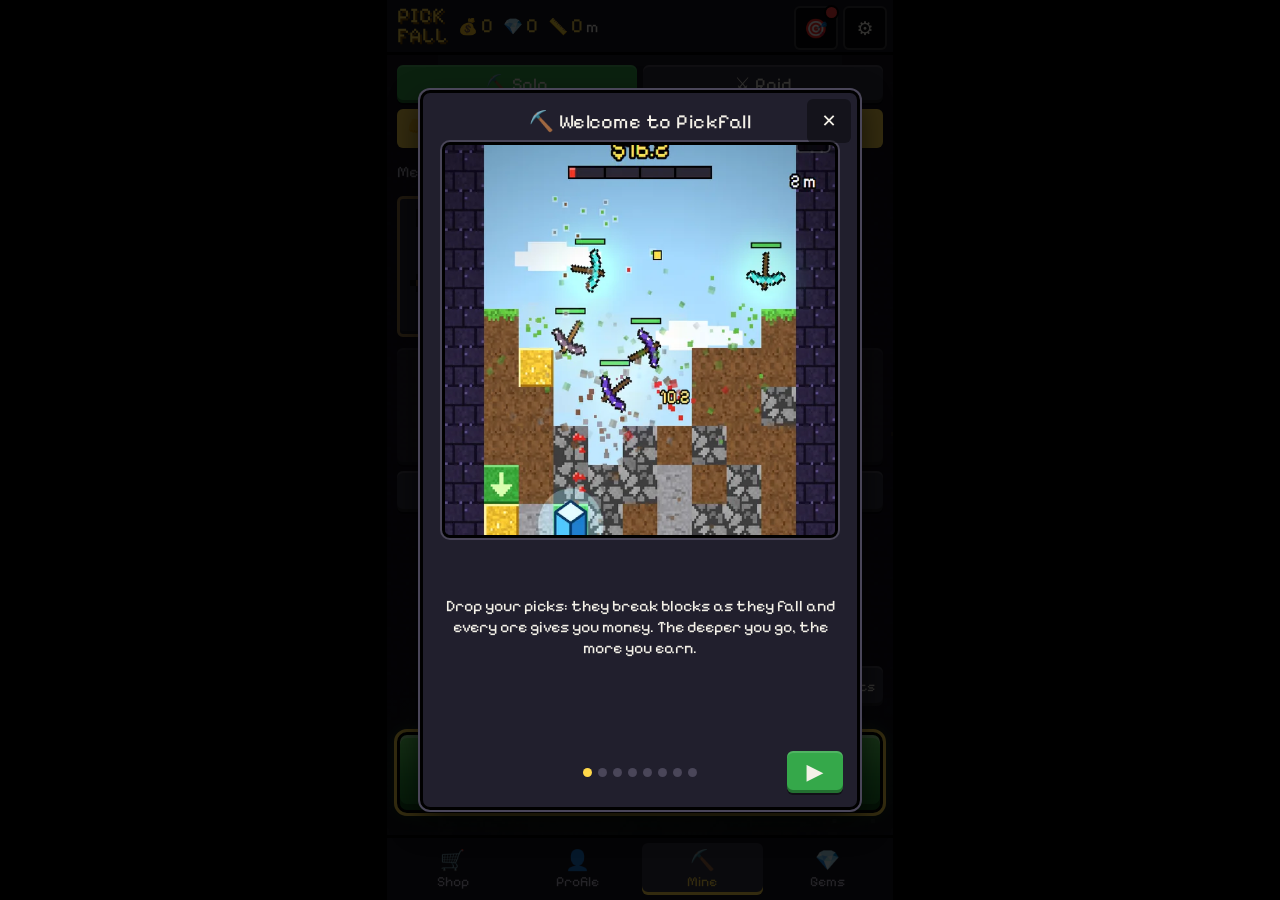
<file: index.html>
<!doctype html><html lang="es"><head><meta charset="utf-8"><meta name="viewport" content="width=device-width,initial-scale=1,maximum-scale=1,user-scalable=no">
<title>Pickfall</title><meta name="description" content="Soltá picos, rompé bloques y bajá cada vez más profundo. Juego gratis en el navegador."><meta name="theme-color" content="#15131d"><meta property="og:title" content="Pickfall"><meta property="og:description" content="Soltá picos, rompé bloques y bajá cada vez más profundo."><link rel="icon" href="data:image/svg+xml,<svg xmlns='http://www.w3.org/2000/svg' viewBox='0 0 100 100'><text y='.9em' font-size='90'>⛏️</text></svg>">  <script type="module" crossorigin src="./assets/index-C8qftnyT.js"></script>
  <link rel="stylesheet" crossorigin href="./assets/index-BAFuHVhs.css">
</head><body>
<div id="wrap"><canvas id="cv" width="720" height="1280"></canvas>
<div id="hud"><button id="bGoals" aria-label="Metas" data-en-aria="Goals">🎯</button><button id="bOpts" aria-label="Opciones" data-en-aria="Options">⚙️</button><button id="bPause" aria-label="Pausa" data-en-aria="Pause" hidden>⏸️</button></div>
<div id="shop" class="panel">
 <div id="top"><h1>PICK<br>FALL</h1><div class="chips"><div>💰 <b id="sMoney">0</b></div><div>💎 <b id="sGems">0</b></div><div>📏 <b id="sRec">0</b> m</div></div></div>
 <div id="body">
 <div id="pMine">
  <div id="modeSw" class="tabs sub" hidden><button id="mSolo" class="on">⛏️ Solo</button><button id="mRaid">⚔️ Raid</button></div>
  <p id="tip" hidden></p>
  <p class="hint" data-en='Merge two equal picks · ✔ <b id="sCap"></b>'>Fusioná dos picos iguales · ✔ <b id="sCap"></b></p>
  <div id="inv"></div>
  <div class="btns">
   <button id="bBuy"></button><button id="bHp"></button><button id="bDmg"></button><button id="bCap"></button>
  </div>
  <button id="bMergeAll" class="wide" data-en="🔀 Merge all">🔀 Fusionar todo</button>
  <div id="boostWrap" hidden><h2 class="row" data-en='⚡ Boosts <button id="bBoostInfo" class="small" aria-label="What are they?">ℹ️ What are they?</button>'>⚡ Potenciadores <button id="bBoostInfo" class="small" aria-label="¿Para qué sirven?">ℹ️ ¿Para qué sirven?</button></h2><div id="boostRow" class="boosts"></div></div>
  <div id="solo">
  <div class="ckrow"><label id="ckptRow" class="check" hidden data-en='<input id="cCkpt" type="checkbox"> Start at <b id="sCkpt"></b> m'><input id="cCkpt" type="checkbox"> Empezar a los <b id="sCkpt"></b> m</label><button id="bSpinInfo" class="small" data-en="🎰 Spin effects">🎰 Efectos de la ruleta</button></div>
  <button id="bDrop" class="big" data-en="⛏️ Drop!">⛏️ ¡Soltar!</button>
  </div>
  <div id="raid" hidden>
   <p id="rMsg" class="hint warn" hidden></p>
   <div id="rOut">
    <p class="hint" data-en='Up to 4 players vs. a boss in 1 minute · Full rewards today: <b id="rLeft"></b>'>Hasta 4 jugadores contra un jefe en 1 minuto · Premio completo hoy: <b id="rLeft"></b></p>
    <button id="bRNew" class="big" data-en="➕ Create room">➕ Crear sala</button>
    <div id="rForm" hidden>
     <h2 data-en="New room">Nueva sala</h2>
     <input id="rName" class="field" maxlength="16" autocomplete="off" placeholder="Nombre de la sala" aria-label="Nombre de la sala" data-en-ph="Room name" data-en-aria="Room name">
     <div id="rSize" class="tabs sub"><button data-n="2" data-en="2 players">2 jugadores</button><button data-n="3">3</button><button data-n="4">4</button></div>
     <label class="check" data-en='<input id="rPub" type="checkbox" checked> Show it in the public list'><input id="rPub" type="checkbox" checked> Mostrarla en la lista pública</label>
     <div class="btns"><button id="bRCancel" data-en="Cancel">Cancelar</button><button id="bRCreate" class="gem" data-en="Create">Crear</button></div>
    </div>
    <div id="rBrowse">
     <h2 class="row" data-en='Public rooms <button id="bRList" class="small">Refresh</button>'>Salas públicas <button id="bRList" class="small">Actualizar</button></h2>
     <div id="rList"></div>
     <h2 data-en="Join with a code">Unirse con código</h2>
     <div class="nick"><input id="rCode" maxlength="4" autocomplete="off" placeholder="ABCD" aria-label="Código de la sala" data-en-aria="Room code"><button id="bRJoin" data-en="Join">Unirse</button></div>
    </div>
   </div>
   <div id="rIn" hidden>
    <h2 id="rRoomName"></h2>
    <p class="hint" data-en='Code <b id="rCodeTxt"></b> <button id="bRShare" class="small">Share link</button>'>Código <b id="rCodeTxt"></b> <button id="bRShare" class="small">Compartir link</button></p>
    <div id="rPlayers"></div>
    <p id="rBoss" class="boss-est"></p>
    <p id="rWait" class="hint"></p>
    <button id="bRStart" class="big" data-en="⚔️ Start Raid!">⚔️ ¡Iniciar Raid!</button>
    <button id="bRLeave" class="wide" data-en="Leave the room">Salir de la sala</button>
   </div>
  </div>
 </div>
 <div id="pGems" hidden>
  <h2 data-en="Reset">Reiniciar</h2>
  <p class="hint" id="sPreq"></p>
  <button id="bPrestige" class="big gem" data-en='Reset for 💎 <span id="sGain">0</span>'>Reiniciar por 💎 <span id="sGain">0</span></button>
  <h2 data-en="Permanent upgrades">Mejoras permanentes</h2>
  <div id="gemUps" class="btns"></div>
 </div>
 <div id="pGoals" hidden>
  <h2 data-en='Daily spin · day <span id="sStreak"></span> of 7'>Ruleta diaria · día <span id="sStreak"></span> de 7</h2>
  <p class="hint" data-en="Missing a day doesn't reset your streak.">Faltar un día no te borra la racha.</p>
  <button id="bDaily" class="big gem"></button>
  <h2 data-en="Today's missions">Misiones de hoy</h2>
  <p class="hint" data-en='All three: 💎 1 · ⏱️ <b id="sMisT"></b>'>Las tres: 💎 1 · ⏱️ <b id="sMisT"></b></p>
  <div id="missions"></div>
  <div id="mileBox" hidden><h2 data-en="Depth goal">Meta de profundidad</h2>
  <p id="sMile" class="hint"></p></div>
  <h2 data-en='Achievements <span id="sAch"></span>'>Logros <span id="sAch"></span></h2>
  <div id="achs"></div>
 </div>
 <div id="pRank" hidden>
  <div class="tabs sub"><button id="rkMoney" data-en="💰 Best run">💰 Mejor partida</button><button id="rkDepth" data-en="📏 Depth">📏 Profundidad</button></div>
  <div class="tabs sub"><button id="rkWeek" data-en="This week">Esta semana</button><button id="rkAll" data-en="All time">Histórico</button></div>
  <div id="rkPrize" class="prize" hidden><b data-en="🏆 Weekly prizes">🏆 Premios de la semana</b><span id="rkPrizeTxt"></span><small id="rkEnds"></small></div>
  <p id="rkMe" class="hint"></p>
  <div id="rkPodium" hidden></div>
  <ol id="rkList"></ol>
 </div>
 <div id="pStyle" hidden>
  <div class="boxcard"><h2 data-en="🎁 Cube chest">🎁 Cofre de cubos</h2>
   <p class="hint" data-en="5 🧊 open a chest with an exclusive skin or aura.">5 🧊 abren un cofre con una skin o aura exclusiva.</p>
   <div class="boxrow"><span>🧊 <b id="boxCubes">0</b></span><button id="bOpenBox" class="gem" data-en="Open chest · 5 🧊">Abrir cofre · 5 🧊</button><button id="bOdds" aria-label="Probabilidades" data-en-aria="Odds">ℹ️</button></div>
   <p id="boxDay" class="hint"></p>
   <div id="boxOdds" class="boxodds" hidden></div></div>
  <p class="hint" data-en='You have 🧊 <b id="styleCubes">0</b> · Looks only, no advantages.'>Tenés 🧊 <b id="styleCubes">0</b> · Solo cambia el look, no da ventajas.</p>
  <h2 data-en="Pick skins">Skins de picos</h2>
  <p class="hint" data-en="Work on every level · Equip them in 👤 Profile.">Sirven para todos los niveles · Se equipan en 👤 Perfil.</p>
  <div id="storeSkins"></div>
  <h2>Auras</h2>
  <p class="hint" data-en="They follow your picks as they fall.">Siguen a tus picos al caer.</p>
  <div id="storeAuras"></div>
 </div>
 <div id="pProfile" hidden>
  <h2 data-en="Your pick skins">Skins de tus picos</h2>
  <p class="hint" data-en="Choose a level and give it a skin.">Elegí un nivel y ponele una skin.</p>
  <div id="skinTiers"></div>
  <h2 id="skinTitle"></h2>
  <div id="skinList"></div>
  <h2>Aura</h2>
  <div id="looks"></div>
  <div id="profOnline" hidden>
   <h2 data-en="Your nickname">Tu apodo</h2>
   <div class="nick"><input id="nick" maxlength="16" autocomplete="off" aria-label="Tu apodo" data-en-aria="Your nickname"><button id="bNick" data-en="Save">Guardar</button></div>
   <p id="nickMsg" class="hint" hidden></p>
   <h2 data-en="Your ranking picture">Tu foto en el ranking</h2>
   <p class="hint" data-en="Shown in the ranking with your aura.">Se ve en el ranking, con tu aura.</p>
   <div id="avList"></div>
  </div>
  <h2 data-en="Your stats">Tus estadísticas</h2>
  <div id="statRows" class="rows"></div>
  <button id="bReset" class="small" data-en="Delete progress">Borrar progreso</button>
  <a class="legal" href="./privacidad.html" target="_blank" rel="noopener" data-en="Privacy">Privacidad</a>
 </div>
 </div>
 <div class="nav"><button id="tabStyle" data-en="<span>🛒</span>Shop"><span>🛒</span>Tienda</button><button id="tabProfile" data-en="<span>👤</span>Profile"><span>👤</span>Perfil</button><button id="tabMine" class="on" data-en="<span>⛏️</span>Mine"><span>⛏️</span>Mina</button><button id="tabGems" data-en="<span>💎</span>Gems"><span>💎</span>Gemas</button><button id="tabRank" hidden><span>🏆</span>Top</button></div>
</div>
<div id="res" class="panel center" hidden><canvas id="resFx"></canvas><div class="card">
 <h2 id="rTitle" data-en="Total earnings!">¡Ganancia total!</h2>
 <div id="rMoney" class="money"></div>
 <p id="rRec" class="rec" hidden></p>
 <div id="rAch" class="rec" hidden></div>
 <p id="rRank" class="rec" hidden></p>
 <div id="rRows" class="rows"></div>
 <p id="rGoal" class="goal"></p>
 <div id="rAuto" class="rauto" hidden><span id="rAutoTxt"></span><button id="bAutoStop" data-en="Stop">Detener</button></div>
 <button id="bAgain" class="big" data-en="⛏️ Again">⛏️ Otra vez</button>
 <button id="bBack" class="wide" data-en="Back to the shop">Volver a la tienda</button>
</div></div>
<div id="pause" class="panel center" hidden><div class="card">
 <h2 data-en="Paused">Pausa</h2>
 <label class="vol"><span data-en='🎵 Music <b id="vMusicTxt"></b>'>🎵 Música <b id="vMusicTxt"></b></span><input id="vMusic" type="range" min="0" max="100" step="5"></label>
 <label class="vol"><span data-en='🔊 Sounds <b id="vSfxTxt"></b>'>🔊 Sonidos <b id="vSfxTxt"></b></span><input id="vSfx" type="range" min="0" max="100" step="5"></label>
 <div class="btns"><button id="pMusic"></button><button id="pMute"></button></div>
 <label class="check" data-en='<input id="cGui" type="checkbox"> Hide interface'><input id="cGui" type="checkbox"> Ocultar interfaz</label>
 <label id="pAutoRow" class="check" hidden data-en='<input id="cAuto" type="checkbox"> 🔁 Autoplay again'><input id="cAuto" type="checkbox"> 🔁 Autojugar otra vez</label>
 <p id="guiHint" class="hint" hidden data-en="Double-tap to pause again.">Tocá dos veces para volver a pausar.</p>
 <button id="bResume" class="big" data-en="Resume">Continuar</button>
 <button id="bQuit" class="wide" data-en="Cancel and return to lobby">Cancelar y volver al lobby</button>
 <p id="qHint" class="hint" data-en="You keep the money, but it won't count for the ranking.">Te quedás la plata, pero no cuenta para el ranking.</p>
</div></div>
<div id="guide" class="panel center" hidden><div class="card gcard">
 <button id="gClose" class="gclose" aria-label="Cerrar" data-en-aria="Close">✕</button>
 <h2 id="gTitle"></h2>
 <img id="gImg" class="gimg" alt="">
 <div id="gIcons" class="gicons"></div>
 <p id="gText" class="gtext"></p>
 <div class="gnav"><button id="gPrev" aria-label="Anterior" data-en-aria="Previous">◀</button><div id="gDots" class="gdots"></div><button id="gNext" aria-label="Siguiente" data-en-aria="Next">▶</button></div>
</div></div>
<div id="auto" hidden><div class="atext"><span data-en="🔁 Autoplay again?">🔁 ¿Autojugar otra vez?</span><small>Cuesta el 10% de lo que ganes</small></div><button id="aYes" data-en="Yes">Sí</button><button id="aX" aria-label="Cerrar" data-en-aria="Close">✕</button><i id="aBar"></i></div>
<div id="box" class="panel center" hidden><canvas id="confetti"></canvas><div class="card boxc">
 <h2 id="boxTitle" data-en="Opening the chest…">Abriendo el cofre…</h2>
 <div class="reel"><div id="reel"></div><i class="mark"></i></div>
 <div id="boxRes" class="boxres" hidden><b id="boxName"></b><small id="boxInfo"></small></div>
 <div class="btns"><button id="bBoxUse" hidden data-en="Use">Usar</button><button id="bBoxClose" data-en="Skip">Saltar</button></div>
</div><div class="card wcard" hidden>
 <button id="wX" class="gclose" aria-label="Cerrar" data-en-aria="Close">✕</button>
 <h2 id="wTitle"></h2>
 <div class="wwrap"><canvas id="wCv" width="600" height="600"></canvas><i class="wptr"></i><b class="whub"></b></div>
 <div id="wRes" class="boxres" hidden><b id="wName"></b><small id="wInfo"></small></div>
 <div class="btns"><button id="wUse" hidden data-en="Use">Usar</button><button id="wSpin" class="gem" data-en="Spin">Girar</button></div>
</div></div>
<div id="opts" class="panel center" hidden><div class="card">
 <button id="oClose" class="gclose" aria-label="Cerrar" data-en-aria="Close">✕</button>
 <h2 data-en="⚙️ Options">⚙️ Opciones</h2>
 <label class="vol"><span data-en='🎵 Music <b id="oVMusicTxt"></b>'>🎵 Música <b id="oVMusicTxt"></b></span><input id="oVMusic" type="range" min="0" max="100" step="5"></label>
 <label class="vol"><span data-en='🔊 Sounds <b id="oVSfxTxt"></b>'>🔊 Sonidos <b id="oVSfxTxt"></b></span><input id="oVSfx" type="range" min="0" max="100" step="5"></label>
 <div class="btns"><button id="oMusic"></button><button id="oMute"></button></div>
 <button id="oVib" class="wide" hidden></button>
 <button id="oGuide" class="wide" data-en="📖 See the tutorial again">📖 Ver el tutorial otra vez</button>
 <h2 data-en="🌐 Language">🌐 Idioma</h2>
 <div id="oLang" class="tabs sub"><button data-l="es">Español</button><button data-l="en">English</button></div>
 <div id="oCodeBox" hidden><h2 data-en="🎁 Redeem a code">🎁 Canjear un código</h2>
 <div class="nick"><input id="oCode" maxlength="30" autocomplete="off" autocapitalize="characters" spellcheck="false" placeholder="CÓDIGO" data-en-ph="CODE" aria-label="Código" data-en-aria="Code"><button id="oRedeem" class="gem" data-en="Redeem">Canjear</button></div>
 <p id="oCodeMsg" class="hint" hidden></p></div>
 <button id="oDone" class="big" data-en="Done">Listo</button>
</div></div>
<div id="binfo" class="panel center" hidden><div class="card">
 <button id="biX" class="gclose" aria-label="Cerrar" data-en-aria="Close">✕</button>
 <h2 id="biTitle"></h2>
 <div id="biList" class="bilist"></div>
 <p id="biHint" class="hint"></p>
 <button id="biOk" class="big" data-en="Got it">Entendido</button>
</div></div>
<div id="toast" hidden></div>
<div id="modal" hidden><div><p id="mText"></p><div class="btns"><button id="mNo" data-en="Cancel">Cancelar</button><button id="mYes"></button></div></div></div>
</div></body></html>
</file>
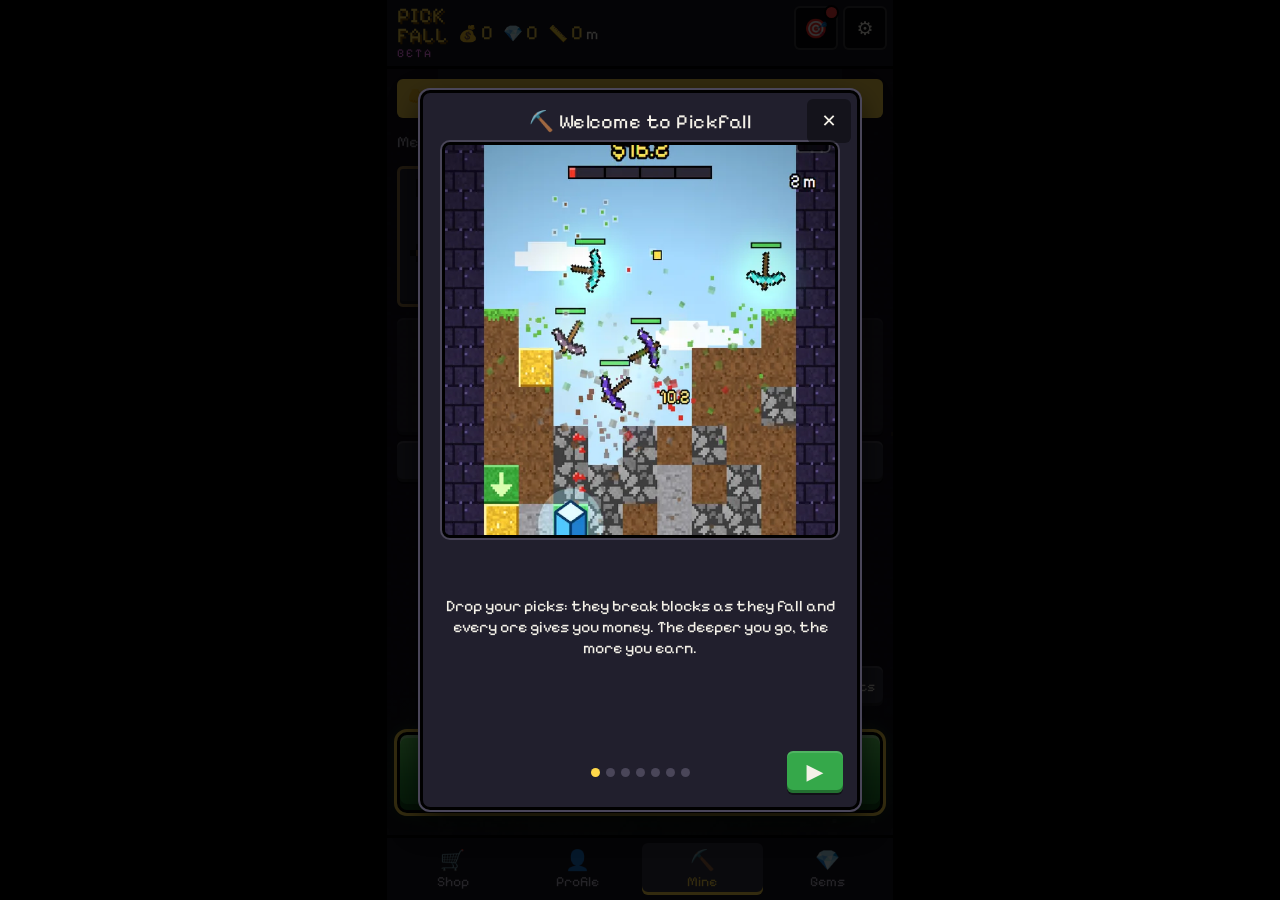
<file: beta/index.html>
<!doctype html><html lang="es"><head><meta charset="utf-8"><meta name="viewport" content="width=device-width,initial-scale=1,maximum-scale=1,user-scalable=no">
<title>Pickfall</title><meta name="description" content="Soltá picos, rompé bloques y bajá cada vez más profundo. Juego gratis en el navegador."><meta name="theme-color" content="#15131d"><meta property="og:title" content="Pickfall"><meta property="og:description" content="Soltá picos, rompé bloques y bajá cada vez más profundo."><link rel="icon" href="data:image/svg+xml,<svg xmlns='http://www.w3.org/2000/svg' viewBox='0 0 100 100'><text y='.9em' font-size='90'>⛏️</text></svg>">  <script type="module" crossorigin src="./assets/index-CMIcPa0k.js"></script>
  <link rel="stylesheet" crossorigin href="./assets/index-BAFuHVhs.css">
</head><body>
<div id="wrap"><canvas id="cv" width="720" height="1280"></canvas>
<div id="hud"><button id="bGoals" aria-label="Metas" data-en-aria="Goals">🎯</button><button id="bOpts" aria-label="Opciones" data-en-aria="Options">⚙️</button><button id="bPause" aria-label="Pausa" data-en-aria="Pause" hidden>⏸️</button></div>
<div id="shop" class="panel">
 <div id="top"><h1>PICK<br>FALL</h1><div class="chips"><div>💰 <b id="sMoney">0</b></div><div>💎 <b id="sGems">0</b></div><div>📏 <b id="sRec">0</b> m</div></div></div>
 <div id="body">
 <div id="pMine">
  <div id="modeSw" class="tabs sub" hidden><button id="mSolo" class="on">⛏️ Solo</button><button id="mRaid">⚔️ Raid</button></div>
  <p id="tip" hidden></p>
  <p class="hint" data-en='Merge two equal picks · ✔ <b id="sCap"></b>'>Fusioná dos picos iguales · ✔ <b id="sCap"></b></p>
  <div id="inv"></div>
  <div class="btns">
   <button id="bBuy"></button><button id="bHp"></button><button id="bDmg"></button><button id="bCap"></button>
  </div>
  <button id="bMergeAll" class="wide" data-en="🔀 Merge all">🔀 Fusionar todo</button>
  <div id="boostWrap" hidden><h2 class="row" data-en='⚡ Boosts <button id="bBoostInfo" class="small" aria-label="What are they?">ℹ️ What are they?</button>'>⚡ Potenciadores <button id="bBoostInfo" class="small" aria-label="¿Para qué sirven?">ℹ️ ¿Para qué sirven?</button></h2><div id="boostRow" class="boosts"></div></div>
  <div id="solo">
  <div class="ckrow"><label id="ckptRow" class="check" hidden data-en='<input id="cCkpt" type="checkbox"> Start at <b id="sCkpt"></b> m'><input id="cCkpt" type="checkbox"> Empezar a los <b id="sCkpt"></b> m</label><button id="bSpinInfo" class="small" data-en="🎰 Spin effects">🎰 Efectos de la ruleta</button></div>
  <button id="bDrop" class="big" data-en="⛏️ Drop!">⛏️ ¡Soltar!</button>
  </div>
  <div id="raid" hidden>
   <p id="rMsg" class="hint warn" hidden></p>
   <div id="rOut">
    <p class="hint" data-en='Up to 4 players vs. a boss in 1 minute · Full rewards today: <b id="rLeft"></b>'>Hasta 4 jugadores contra un jefe en 1 minuto · Premio completo hoy: <b id="rLeft"></b></p>
    <button id="bRNew" class="big" data-en="➕ Create room">➕ Crear sala</button>
    <div id="rForm" hidden>
     <h2 data-en="New room">Nueva sala</h2>
     <input id="rName" class="field" maxlength="16" autocomplete="off" placeholder="Nombre de la sala" aria-label="Nombre de la sala" data-en-ph="Room name" data-en-aria="Room name">
     <div id="rSize" class="tabs sub"><button data-n="2" data-en="2 players">2 jugadores</button><button data-n="3">3</button><button data-n="4">4</button></div>
     <label class="check" data-en='<input id="rPub" type="checkbox" checked> Show it in the public list'><input id="rPub" type="checkbox" checked> Mostrarla en la lista pública</label>
     <div class="btns"><button id="bRCancel" data-en="Cancel">Cancelar</button><button id="bRCreate" class="gem" data-en="Create">Crear</button></div>
    </div>
    <div id="rBrowse">
     <h2 class="row" data-en='Public rooms <button id="bRList" class="small">Refresh</button>'>Salas públicas <button id="bRList" class="small">Actualizar</button></h2>
     <div id="rList"></div>
     <h2 data-en="Join with a code">Unirse con código</h2>
     <div class="nick"><input id="rCode" maxlength="4" autocomplete="off" placeholder="ABCD" aria-label="Código de la sala" data-en-aria="Room code"><button id="bRJoin" data-en="Join">Unirse</button></div>
    </div>
   </div>
   <div id="rIn" hidden>
    <h2 id="rRoomName"></h2>
    <p class="hint" data-en='Code <b id="rCodeTxt"></b> <button id="bRShare" class="small">Share link</button>'>Código <b id="rCodeTxt"></b> <button id="bRShare" class="small">Compartir link</button></p>
    <div id="rPlayers"></div>
    <p id="rBoss" class="boss-est"></p>
    <p id="rWait" class="hint"></p>
    <button id="bRStart" class="big" data-en="⚔️ Start Raid!">⚔️ ¡Iniciar Raid!</button>
    <button id="bRLeave" class="wide" data-en="Leave the room">Salir de la sala</button>
   </div>
  </div>
 </div>
 <div id="pGems" hidden>
  <h2 data-en="Reset">Reiniciar</h2>
  <p class="hint" id="sPreq"></p>
  <button id="bPrestige" class="big gem" data-en='Reset for 💎 <span id="sGain">0</span>'>Reiniciar por 💎 <span id="sGain">0</span></button>
  <h2 data-en="Permanent upgrades">Mejoras permanentes</h2>
  <div id="gemUps" class="btns"></div>
 </div>
 <div id="pGoals" hidden>
  <h2 data-en='Daily spin · day <span id="sStreak"></span> of 7'>Ruleta diaria · día <span id="sStreak"></span> de 7</h2>
  <p class="hint" data-en="Missing a day doesn't reset your streak.">Faltar un día no te borra la racha.</p>
  <button id="bDaily" class="big gem"></button>
  <h2 data-en="Today's missions">Misiones de hoy</h2>
  <p class="hint" data-en='All three: 💎 1 · ⏱️ <b id="sMisT"></b>'>Las tres: 💎 1 · ⏱️ <b id="sMisT"></b></p>
  <div id="missions"></div>
  <div id="mileBox" hidden><h2 data-en="Depth goal">Meta de profundidad</h2>
  <p id="sMile" class="hint"></p></div>
  <h2 data-en='Achievements <span id="sAch"></span>'>Logros <span id="sAch"></span></h2>
  <div id="achs"></div>
 </div>
 <div id="pRank" hidden>
  <div class="tabs sub"><button id="rkMoney" data-en="💰 Best run">💰 Mejor partida</button><button id="rkDepth" data-en="📏 Depth">📏 Profundidad</button></div>
  <div class="tabs sub"><button id="rkWeek" data-en="This week">Esta semana</button><button id="rkAll" data-en="All time">Histórico</button></div>
  <div id="rkPrize" class="prize" hidden><b data-en="🏆 Weekly prizes">🏆 Premios de la semana</b><span id="rkPrizeTxt"></span><small id="rkEnds"></small></div>
  <p id="rkMe" class="hint"></p>
  <div id="rkPodium" hidden></div>
  <ol id="rkList"></ol>
 </div>
 <div id="pStyle" hidden>
  <div class="boxcard"><h2 data-en="🎁 Cube chest">🎁 Cofre de cubos</h2>
   <p class="hint" data-en="5 🧊 open a chest with an exclusive skin or aura.">5 🧊 abren un cofre con una skin o aura exclusiva.</p>
   <div class="boxrow"><span>🧊 <b id="boxCubes">0</b></span><button id="bOpenBox" class="gem" data-en="Open chest · 5 🧊">Abrir cofre · 5 🧊</button><button id="bOdds" aria-label="Probabilidades" data-en-aria="Odds">ℹ️</button></div>
   <p id="boxDay" class="hint"></p>
   <div id="boxOdds" class="boxodds" hidden></div></div>
  <p class="hint" data-en='You have 🧊 <b id="styleCubes">0</b> · Looks only, no advantages.'>Tenés 🧊 <b id="styleCubes">0</b> · Solo cambia el look, no da ventajas.</p>
  <h2 data-en="Pick skins">Skins de picos</h2>
  <p class="hint" data-en="Work on every level · Equip them in 👤 Profile.">Sirven para todos los niveles · Se equipan en 👤 Perfil.</p>
  <div id="storeSkins"></div>
  <h2>Auras</h2>
  <p class="hint" data-en="They follow your picks as they fall.">Siguen a tus picos al caer.</p>
  <div id="storeAuras"></div>
 </div>
 <div id="pProfile" hidden>
  <h2 data-en="Your pick skins">Skins de tus picos</h2>
  <p class="hint" data-en="Choose a level and give it a skin.">Elegí un nivel y ponele una skin.</p>
  <div id="skinTiers"></div>
  <h2 id="skinTitle"></h2>
  <div id="skinList"></div>
  <h2>Aura</h2>
  <div id="looks"></div>
  <div id="profOnline" hidden>
   <h2 data-en="Your nickname">Tu apodo</h2>
   <div class="nick"><input id="nick" maxlength="16" autocomplete="off" aria-label="Tu apodo" data-en-aria="Your nickname"><button id="bNick" data-en="Save">Guardar</button></div>
   <p id="nickMsg" class="hint" hidden></p>
   <h2 data-en="Your ranking picture">Tu foto en el ranking</h2>
   <p class="hint" data-en="Shown in the ranking with your aura.">Se ve en el ranking, con tu aura.</p>
   <div id="avList"></div>
  </div>
  <h2 data-en="Your stats">Tus estadísticas</h2>
  <div id="statRows" class="rows"></div>
  <button id="bReset" class="small" data-en="Delete progress">Borrar progreso</button>
  <a class="legal" href="./privacidad.html" target="_blank" rel="noopener" data-en="Privacy">Privacidad</a>
 </div>
 </div>
 <div class="nav"><button id="tabStyle" data-en="<span>🛒</span>Shop"><span>🛒</span>Tienda</button><button id="tabProfile" data-en="<span>👤</span>Profile"><span>👤</span>Perfil</button><button id="tabMine" class="on" data-en="<span>⛏️</span>Mine"><span>⛏️</span>Mina</button><button id="tabGems" data-en="<span>💎</span>Gems"><span>💎</span>Gemas</button><button id="tabRank" hidden><span>🏆</span>Top</button></div>
</div>
<div id="res" class="panel center" hidden><canvas id="resFx"></canvas><div class="card">
 <h2 id="rTitle" data-en="Total earnings!">¡Ganancia total!</h2>
 <div id="rMoney" class="money"></div>
 <p id="rRec" class="rec" hidden></p>
 <div id="rAch" class="rec" hidden></div>
 <p id="rRank" class="rec" hidden></p>
 <div id="rRows" class="rows"></div>
 <p id="rGoal" class="goal"></p>
 <div id="rAuto" class="rauto" hidden><span id="rAutoTxt"></span><button id="bAutoStop" data-en="Stop">Detener</button></div>
 <button id="bAgain" class="big" data-en="⛏️ Again">⛏️ Otra vez</button>
 <button id="bBack" class="wide" data-en="Back to the shop">Volver a la tienda</button>
</div></div>
<div id="pause" class="panel center" hidden><div class="card">
 <h2 data-en="Paused">Pausa</h2>
 <label class="vol"><span data-en='🎵 Music <b id="vMusicTxt"></b>'>🎵 Música <b id="vMusicTxt"></b></span><input id="vMusic" type="range" min="0" max="100" step="5"></label>
 <label class="vol"><span data-en='🔊 Sounds <b id="vSfxTxt"></b>'>🔊 Sonidos <b id="vSfxTxt"></b></span><input id="vSfx" type="range" min="0" max="100" step="5"></label>
 <div class="btns"><button id="pMusic"></button><button id="pMute"></button></div>
 <label class="check" data-en='<input id="cGui" type="checkbox"> Hide interface'><input id="cGui" type="checkbox"> Ocultar interfaz</label>
 <label id="pAutoRow" class="check" hidden data-en='<input id="cAuto" type="checkbox"> 🔁 Autoplay again'><input id="cAuto" type="checkbox"> 🔁 Autojugar otra vez</label>
 <p id="guiHint" class="hint" hidden data-en="Double-tap to pause again.">Tocá dos veces para volver a pausar.</p>
 <button id="bResume" class="big" data-en="Resume">Continuar</button>
 <button id="bQuit" class="wide" data-en="Cancel and return to lobby">Cancelar y volver al lobby</button>
 <p id="qHint" class="hint" data-en="You keep the money, but it won't count for the ranking.">Te quedás la plata, pero no cuenta para el ranking.</p>
</div></div>
<div id="guide" class="panel center" hidden><div class="card gcard">
 <button id="gClose" class="gclose" aria-label="Cerrar" data-en-aria="Close">✕</button>
 <h2 id="gTitle"></h2>
 <img id="gImg" class="gimg" alt="">
 <div id="gIcons" class="gicons"></div>
 <p id="gText" class="gtext"></p>
 <div class="gnav"><button id="gPrev" aria-label="Anterior" data-en-aria="Previous">◀</button><div id="gDots" class="gdots"></div><button id="gNext" aria-label="Siguiente" data-en-aria="Next">▶</button></div>
</div></div>
<div id="auto" hidden><div class="atext"><span data-en="🔁 Autoplay again?">🔁 ¿Autojugar otra vez?</span><small>Cuesta el 10% de lo que ganes</small></div><button id="aYes" data-en="Yes">Sí</button><button id="aX" aria-label="Cerrar" data-en-aria="Close">✕</button><i id="aBar"></i></div>
<div id="box" class="panel center" hidden><canvas id="confetti"></canvas><div class="card boxc">
 <h2 id="boxTitle" data-en="Opening the chest…">Abriendo el cofre…</h2>
 <div class="reel"><div id="reel"></div><i class="mark"></i></div>
 <div id="boxRes" class="boxres" hidden><b id="boxName"></b><small id="boxInfo"></small></div>
 <div class="btns"><button id="bBoxUse" hidden data-en="Use">Usar</button><button id="bBoxClose" data-en="Skip">Saltar</button></div>
</div><div class="card wcard" hidden>
 <button id="wX" class="gclose" aria-label="Cerrar" data-en-aria="Close">✕</button>
 <h2 id="wTitle"></h2>
 <div class="wwrap"><canvas id="wCv" width="600" height="600"></canvas><i class="wptr"></i><b class="whub"></b></div>
 <div id="wRes" class="boxres" hidden><b id="wName"></b><small id="wInfo"></small></div>
 <div class="btns"><button id="wUse" hidden data-en="Use">Usar</button><button id="wSpin" class="gem" data-en="Spin">Girar</button></div>
</div></div>
<div id="opts" class="panel center" hidden><div class="card">
 <button id="oClose" class="gclose" aria-label="Cerrar" data-en-aria="Close">✕</button>
 <h2 data-en="⚙️ Options">⚙️ Opciones</h2>
 <label class="vol"><span data-en='🎵 Music <b id="oVMusicTxt"></b>'>🎵 Música <b id="oVMusicTxt"></b></span><input id="oVMusic" type="range" min="0" max="100" step="5"></label>
 <label class="vol"><span data-en='🔊 Sounds <b id="oVSfxTxt"></b>'>🔊 Sonidos <b id="oVSfxTxt"></b></span><input id="oVSfx" type="range" min="0" max="100" step="5"></label>
 <div class="btns"><button id="oMusic"></button><button id="oMute"></button></div>
 <button id="oVib" class="wide" hidden></button>
 <button id="oGuide" class="wide" data-en="📖 See the tutorial again">📖 Ver el tutorial otra vez</button>
 <h2 data-en="🌐 Language">🌐 Idioma</h2>
 <div id="oLang" class="tabs sub"><button data-l="es">Español</button><button data-l="en">English</button></div>
 <div id="oCodeBox" hidden><h2 data-en="🎁 Redeem a code">🎁 Canjear un código</h2>
 <div class="nick"><input id="oCode" maxlength="30" autocomplete="off" autocapitalize="characters" spellcheck="false" placeholder="CÓDIGO" data-en-ph="CODE" aria-label="Código" data-en-aria="Code"><button id="oRedeem" class="gem" data-en="Redeem">Canjear</button></div>
 <p id="oCodeMsg" class="hint" hidden></p></div>
 <button id="oDone" class="big" data-en="Done">Listo</button>
</div></div>
<div id="binfo" class="panel center" hidden><div class="card">
 <button id="biX" class="gclose" aria-label="Cerrar" data-en-aria="Close">✕</button>
 <h2 id="biTitle"></h2>
 <div id="biList" class="bilist"></div>
 <p id="biHint" class="hint"></p>
 <button id="biOk" class="big" data-en="Got it">Entendido</button>
</div></div>
<div id="toast" hidden></div>
<div id="modal" hidden><div><p id="mText"></p><div class="btns"><button id="mNo" data-en="Cancel">Cancelar</button><button id="mYes"></button></div></div></div>
</div></body></html>
</file>
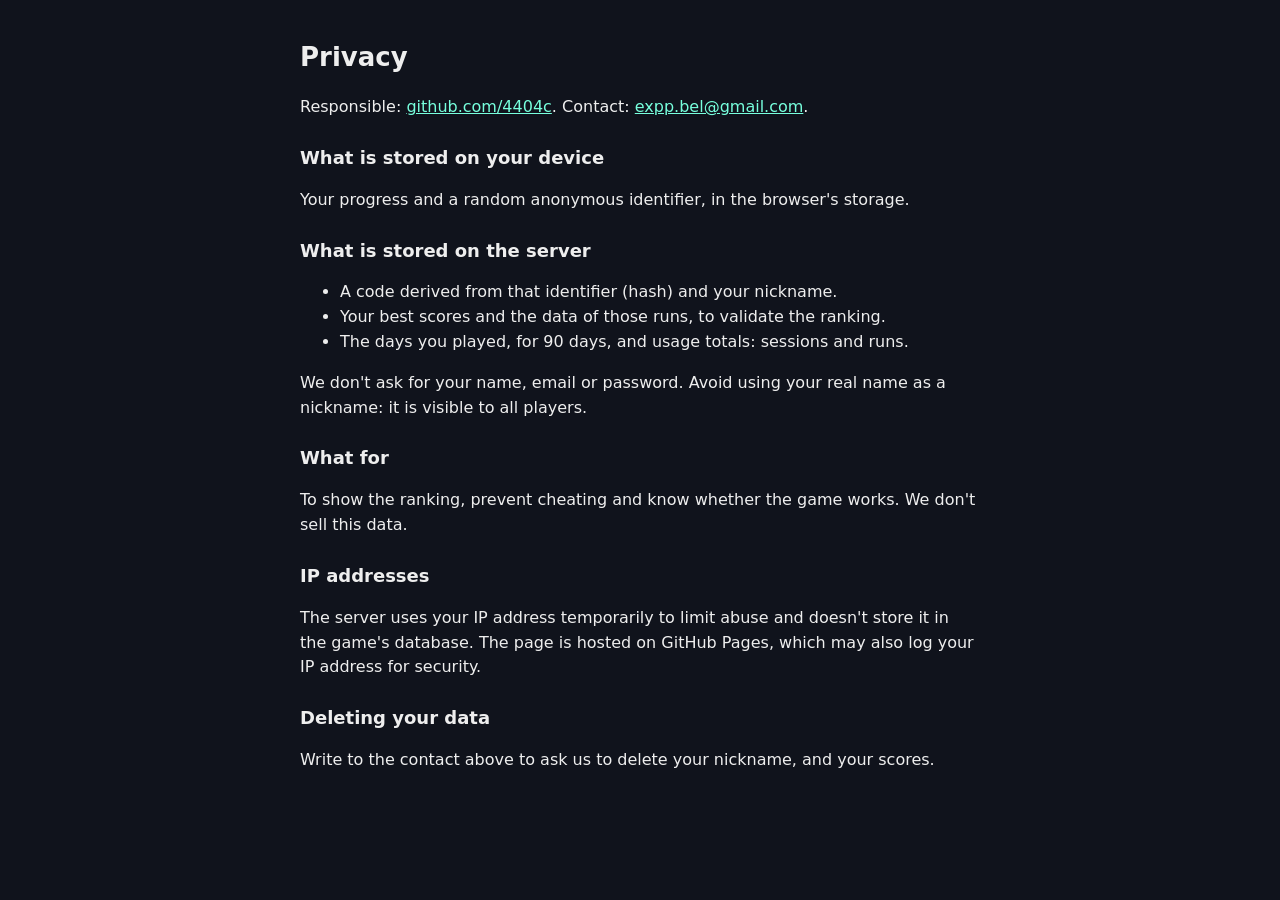
<file: privacidad.html>
<!doctype html><html lang="es"><head><meta charset="utf-8"><meta name="viewport" content="width=device-width,initial-scale=1"><title>Privacidad · Pickfall</title>
<style>body{max-width:680px;margin:0 auto;padding:20px 16px;font:16px/1.55 system-ui,sans-serif;background:#10131c;color:#eee}a{color:#7fd}h1{font-size:26px}h2{font-size:18px;margin-top:24px}</style></head><body>
<!-- BORRADOR: revisar con un profesional antes del lanzamiento. -->
<div lang="es">
<h1>Privacidad</h1>
<p>Responsable: <a href="https://github.com/4404c">github.com/4404c</a>. Contacto: <a href="mailto:expp.bel@gmail.com">expp.bel@gmail.com</a>.</p>
<h2>Qué se guarda en tu dispositivo</h2>
<p>Tu progreso y un identificador anónimo generado al azar, en el almacenamiento del navegador.</p>
<h2>Qué se guarda en el servidor</h2>
<ul><li>Un código derivado de ese identificador (hash) y tu apodo.</li><li>Tus mejores puntajes y los datos de esas partidas, para validar el ranking.</li><li>Los días en que jugaste, durante 90 días, y totales de uso: sesiones y partidas.</li></ul>
<p>No pedimos nombre, email ni contraseña. Evitá usar tu nombre real como apodo: es visible para todos los jugadores.</p>
<h2>Para qué</h2>
<p>Para mostrar el ranking, evitar trampas y saber si el juego funciona. No vendemos estos datos.</p>
<h2>Direcciones IP</h2>
<p>El servidor usa tu dirección IP de forma temporal para limitar abusos y no la guarda en la base de datos del juego. La página se aloja en GitHub Pages, que también puede registrar tu dirección IP por seguridad.</p>
<h2>Borrar tus datos</h2>
<p>Escribinos al contacto de arriba para pedir que borremos tu apodo, y tus puntajes.</p>
</div>
<div lang="en">
<h1>Privacy</h1>
<p>Responsible: <a href="https://github.com/4404c">github.com/4404c</a>. Contact: <a href="mailto:expp.bel@gmail.com">expp.bel@gmail.com</a>.</p>
<h2>What is stored on your device</h2>
<p>Your progress and a random anonymous identifier, in the browser's storage.</p>
<h2>What is stored on the server</h2>
<ul><li>A code derived from that identifier (hash) and your nickname.</li><li>Your best scores and the data of those runs, to validate the ranking.</li><li>The days you played, for 90 days, and usage totals: sessions and runs.</li></ul>
<p>We don't ask for your name, email or password. Avoid using your real name as a nickname: it is visible to all players.</p>
<h2>What for</h2>
<p>To show the ranking, prevent cheating and know whether the game works. We don't sell this data.</p>
<h2>IP addresses</h2>
<p>The server uses your IP address temporarily to limit abuse and doesn't store it in the game's database. The page is hosted on GitHub Pages, which may also log your IP address for security.</p>
<h2>Deleting your data</h2>
<p>Write to the contact above to ask us to delete your nickname, and your scores.</p>
</div>
<!-- Muestra el idioma elegido en el juego (o el del navegador). Sin JavaScript se ven los dos. -->
<script>(function(){var l;try{l=localStorage.getItem("picomina_lang")}catch(e){}if(l!="es"&&l!="en")l=/^es/i.test(navigator.language||"es")?"es":"en";document.documentElement.lang=l;document.title=(l=="en"?"Privacy":"Privacidad")+" · Pickfall";document.querySelector('div[lang="'+(l=="en"?"es":"en")+'"]').hidden=true})()</script>
</body></html>
</file>
<file: assets/index-BAFuHVhs.css>
@font-face{font-family:Pixelify Sans;font-style:normal;font-display:swap;font-weight:400;src:url(./pixelify-sans-latin-400-normal-DLrIX9QE.woff2)format("woff2"),url(./pixelify-sans-latin-400-normal-JapMNN6Z.woff)format("woff")}:root{--bg:#15131d;--panel:#211f2d;--stone:#34313f;--line:#4a4659;--gold:#ffd84a;--green:#35a84a;--green-d:#1d6e33;--gem:#7a3cff;--text:#f4f1e8;--muted:#b6b1c2;--title:"Pixelify Sans",system-ui,sans-serif}*{box-sizing:border-box}html,body{height:100%;color:var(--text);touch-action:manipulation;background:#000;margin:0;font-family:Pixelify Sans,system-ui,sans-serif;overflow:hidden}#wrap{aspect-ratio:9/16;max-width:100vw;height:100dvh;margin:0 auto;position:relative;overflow:hidden}#cv{width:100%;height:100%;image-rendering:pixelated;touch-action:none;-webkit-user-select:none;user-select:none;-webkit-touch-callout:none;display:block}#hud{z-index:2;gap:5px;display:flex;position:absolute;top:6px;right:6px}#hud button{width:38px;height:38px;box-shadow:none;background:#000a;border:2px solid #fff3;padding:0;font-size:17px}button,input{font-family:inherit}b,strong,h1,h2,th{font-weight:400}button{background:var(--stone);color:var(--text);cursor:pointer;border:0;border-radius:6px;padding:10px;font-size:17px;font-weight:400;transition:transform 60ms;box-shadow:inset 0 2px #fff2,inset 0 -3px #0005,0 2px #0007}button:active:not(:disabled){transform:translateY(2px);box-shadow:inset 0 2px #fff2,inset 0 -1px #0005}button:disabled{opacity:.5;cursor:default}button:focus-visible,input:focus-visible,a:focus-visible{outline:3px solid var(--gold);outline-offset:1px}.panel{background:#0e0c14db;position:absolute;inset:0}#shop{flex-direction:column;display:flex}#top{background:var(--bg);border-bottom:3px solid #000;flex:none;align-items:center;gap:10px;padding:6px 92px 6px 10px;display:flex}h1{font:400 21px/.95 var(--title);letter-spacing:1px;color:var(--gold);text-shadow:2px 2px #7a4b00;flex:none;margin:0}.chips{flex-wrap:wrap;gap:2px 10px;min-width:0;font-size:16px;display:flex}.chips div{white-space:nowrap}.chips b{color:var(--gold);font-size:20px}#body{background:#15131d9e;flex-direction:column;flex:1;min-height:0;padding:10px 10px 12px;display:flex;overflow-y:auto}.nav{padding:5px 5px calc(5px + env(safe-area-inset-bottom));background:var(--bg);border-top:3px solid #000;flex:none;gap:3px;display:flex}.nav button{min-width:0;box-shadow:none;color:var(--muted);background:0 0;flex:1;padding:5px 1px;font-size:14px}.nav button span{font-size:20px;line-height:1.2;display:block}.nav .on{background:var(--stone);color:var(--gold);box-shadow:inset 0 -3px 0 var(--gold)}.tabs.sub{gap:6px;margin-bottom:6px;display:flex}.tabs.sub button{flex:1;padding:8px 4px;font-size:16px}.tabs.sub .on{background:var(--green)}.big{width:100%;font:400 25px var(--title);letter-spacing:1px;background:var(--green);margin:10px 0;padding:13px;display:block}.big:not(:disabled){text-shadow:2px 2px #0006}#bDrop{z-index:1;background:linear-gradient(#6ff06a,#2fa83f 55%,#1d7a2c);border:3px solid #000;border-radius:10px;margin-top:26px;padding:18px 10px;font-size:32px;position:sticky;bottom:6px;overflow:hidden;box-shadow:inset 0 3px #fff6,inset 0 -6px #0005,0 0 18px #6dff6d55,0 6px 14px #000a}#bDrop:disabled{background:var(--stone);box-shadow:none}.big.gem,.gem{background:var(--gem)}.small{box-shadow:none;color:var(--muted);background:0 0;margin-top:18px;padding:6px 0;font-size:14px;font-weight:600;text-decoration:underline}.hint{color:var(--muted);margin:6px 0;font-size:16px;line-height:1.25}#inv{overscroll-behavior-x:contain;scrollbar-width:thin;grid-auto-columns:calc(23.5294% - 5.64706px);grid-auto-flow:column;gap:6px;margin:5px 0;padding:3px 0 6px;display:grid;overflow-x:auto}.slot{--t:#555;border:3px solid var(--t);text-align:center;cursor:pointer;background:#292735;border-radius:6px;padding:4px;font-size:14px;line-height:1.15;position:relative;box-shadow:inset 0 -3px #0004}.slot img{width:100%;image-rendering:pixelated;display:block}.slot.sel{border-color:var(--gold);background:#4a4320;transform:translateY(-2px)}.slot.can{border-color:#6dff6d;animation:.8s ease-in-out infinite pulse}.slot.out{opacity:.5}.slot .chk{background:#111c;border:1px solid #fff4;border-radius:4px;width:24px;height:24px;font-size:14px;line-height:22px;position:absolute;top:2px;right:2px}.slot .chk.on{background:var(--green)}.btns{grid-template-columns:1fr 1fr;gap:6px;display:grid}#pMine .btns{grid-template-columns:repeat(4,1fr)}#pMine .btns button{aspect-ratio:1;flex-direction:column;justify-content:center;align-items:center;gap:2px;min-width:0;padding:4px 2px;font-size:13px;line-height:1.1;display:flex}#pMine .btns button i{font-size:24px;font-style:normal;line-height:1}#pMine .btns button span{text-overflow:ellipsis;white-space:nowrap;max-width:100%;overflow:hidden}#pMine .btns button b{color:var(--gold);font-size:14px;font-weight:400}#pMine .btns button small{opacity:.8;font-size:12px;line-height:1}#pMine .btns button:not(:disabled){background:var(--green-d)}.wide{width:100%;margin-top:6px;display:block}h2{font:400 20px var(--title);letter-spacing:.5px;color:var(--gold);margin:14px 0 6px}.check{align-items:center;gap:8px;margin:10px 0 0;font-size:15px;display:flex}.check input{width:20px;height:20px}.gemup{font-size:16px;line-height:1.35}.gemup small{opacity:.85;font-weight:500}#res,#pause,#opts{justify-content:center;align-items:center;padding:10px;display:flex;overflow-y:auto}.card{background:var(--panel);text-align:center;width:100%;max-height:100%;box-shadow:0 0 0 2px var(--line),0 12px 30px #000a;border:3px solid #000;border-radius:10px;padding:14px;animation:.28s ease-out pop;overflow-y:auto}.card h2{color:var(--text);margin:0}.money{font:400 50px/1.1 var(--title);color:var(--gold);text-shadow:3px 3px #7a4b00;margin:4px 0}.rec{color:#6dff6d;margin:4px 0;font-weight:400}.rows{margin:10px 0}.rows div{border-bottom:1px solid #fff2;justify-content:space-between;padding:4px 0;display:flex}.goal{background:#2c2a3e;border-radius:6px;margin:10px 0 2px;padding:9px;font-size:16px}#modal{z-index:3;background:#000b;justify-content:center;align-items:center;padding:24px;display:flex;position:absolute;inset:0}#modal>div{background:var(--panel);box-shadow:0 0 0 2px var(--line);text-align:center;border:3px solid #000;border-radius:10px;width:100%;padding:16px;animation:.18s ease-out pop}#modal p{white-space:pre-line;margin:4px 0 14px;font-size:16px}#mYes{background:var(--green)}#tip{background:var(--gold);color:#2a1f00;border-radius:6px;margin:0 0 8px;padding:9px;font-size:17px;font-weight:400}.pulse{outline:3px solid var(--gold);animation:1s ease-in-out infinite pulse}@keyframes pulse{50%{transform:scale(1.035)}}@keyframes pop{0%{opacity:0;transform:scale(.88)}}@media (prefers-reduced-motion:reduce){.pulse,.slot.can,.card,#modal>div{animation:none}}#toast{background:var(--panel);border:2px solid var(--gold);text-align:center;z-index:4;pointer-events:none;border-radius:8px;padding:10px;font-size:16px;font-weight:400;position:absolute;bottom:82px;left:12px;right:12px;box-shadow:0 6px 16px #000a}.mission{background:#292735;border-radius:6px;align-items:center;gap:8px;margin-bottom:6px;padding:8px;display:flex}.mission>div{flex:1;min-width:0;font-size:16px}.mission small{opacity:.8}.mission button{flex:none;min-width:72px;font-size:16px}.mission button:not(:disabled){background:var(--green)}.bar{background:#0006;border-radius:2px;height:8px;margin:5px 0 3px;overflow:hidden}.bar i{background:var(--green);height:100%;display:block}.ach{opacity:.65;background:#292735;border-radius:6px;margin-bottom:5px;padding:7px 10px;font-size:16px}.ach.on{opacity:1;background:#3a3620}.ach small{opacity:.85;display:block}#mNo[hidden]+#mYes{grid-column:1/3}#rkList{margin:8px 0;padding:0;list-style:none}#rkList li{background:#fff1;border-radius:5px;gap:8px;margin-bottom:4px;padding:7px 8px;font-size:15px;display:flex}#rkList li b{min-width:34px}#rkList li span{text-overflow:ellipsis;white-space:nowrap;flex:1;overflow:hidden}#rkList li.me{background:#35a84a66}.nick{gap:6px;display:flex}.nick input{border:2px solid var(--line);color:#fff;background:#111;border-radius:5px;flex:1;min-width:0;padding:8px;font-size:16px}.look{background:#292735;border-radius:6px;align-items:center;gap:8px;margin-bottom:6px;padding:8px;display:flex}.look b{flex:1}.look i{border-radius:2px;width:44px;height:14px}.look button{padding:8px;font-size:15px}.legal{color:var(--muted);margin-top:8px;font-size:14px;display:block}#pause{z-index:2;padding:10px}.vol{text-align:left;margin:12px 0;font-size:17px;display:block}.vol span{justify-content:space-between;display:flex}.vol input{width:100%;height:32px;accent-color:var(--gold);margin:4px 0 0}#pause .check{justify-content:flex-start;font-size:17px}#pause .hint{text-align:center}[hidden]{display:none!important}.look img{width:40px;height:40px;image-rendering:pixelated;flex:none}.look.on{outline:2px solid var(--gold)}#skinTiers{grid-template-columns:repeat(5,1fr);gap:4px;margin-bottom:8px;display:grid}#skinTiers button{border:2px solid var(--t);background:#292735;padding:3px 1px;font-size:12px;line-height:1.1;overflow:hidden}#skinTiers button.on{outline:2px solid var(--gold)}#skinTiers img{width:36px;height:36px;image-rendering:pixelated;margin:0 auto 2px;display:block}#modeSw{margin:0 0 6px}#modeSw button{font-size:18px}.field{box-sizing:border-box;border:2px solid var(--line);color:#fff;background:#111;border-radius:5px;width:100%;margin-bottom:6px;padding:8px;font-size:16px;display:block}#rCode{text-transform:uppercase;letter-spacing:3px}h2.row{justify-content:space-between;align-items:center;display:flex}h2.row .small{margin:0;padding:0 2px}.rp{border:2px solid var(--line);background:#292735;border-radius:6px;justify-content:space-between;align-items:center;gap:6px;margin:4px 0;padding:6px 8px;font-size:16px;display:flex}.rp.me{border-color:var(--gold)}.rp.empty{color:var(--muted);border-style:dashed}.rp b{text-overflow:ellipsis;white-space:nowrap;min-width:0;font-weight:400;overflow:hidden}.rp span{flex-wrap:wrap;justify-content:flex-end;max-width:55%;display:flex}.rp img{width:20px;height:20px;image-rendering:pixelated}.rp button{flex:none;padding:6px 10px;font-size:15px}#rCodeTxt{color:var(--gold);letter-spacing:2px;font-size:20px}#bRShare{margin:0 0 0 6px;padding:0}.warn{color:#ffb4b4}.prize{border:2px solid var(--gold);text-align:center;background:linear-gradient(135deg,#4a3a10,#2a2238);border-radius:8px;flex-direction:column;gap:2px;margin:6px 0;padding:8px 10px;font-size:15px;display:flex}.prize b{color:var(--gold);font-size:17px;font-weight:400}.prize small{color:var(--muted);font-size:14px}#rkPodium{grid-template-columns:1fr 1.15fr 1fr;align-items:end;gap:6px;margin:10px 0 8px;display:grid}.pod{text-align:center;border:3px solid #000;border-radius:8px 8px 4px 4px;flex-direction:column;align-items:center;gap:2px;min-width:0;padding:8px 4px 10px;display:flex;position:relative;overflow:hidden;box-shadow:inset 0 -5px #0004,0 4px 10px #0008}.pod:after{content:"";background:linear-gradient(100deg,#0000,#fff5,#0000);width:40%;height:100%;animation:3.2s ease-in-out infinite shine;position:absolute;top:0;left:-60%}.pod i{font-size:30px;font-style:normal;line-height:1}.pod em{font-size:22px;font-style:normal;position:absolute;top:-2px}.pod span{text-overflow:ellipsis;white-space:nowrap;color:#fff;text-shadow:2px 2px #0008;max-width:100%;font-size:15px;overflow:hidden}.pod b{color:#fff;text-shadow:2px 2px #0008;font-size:15px;font-weight:400}.pod.p1{background:linear-gradient(#ffe46a,#d79a12);min-height:156px;padding-top:34px;animation:2.4s ease-in-out infinite podglow}.pod.p2{background:linear-gradient(#eef2f6,#8e9aa8);min-height:118px}.pod.p3{background:linear-gradient(#f0a86a,#9a5424);min-height:100px}.pod.p3:after{animation-delay:1.1s}.pod.p2:after{animation-delay:.5s}.pod.me{outline-offset:2px;outline:3px solid #6dff6d}@keyframes shine{0%,60%{left:-60%}to{left:130%}}@keyframes podglow{0%,to{box-shadow:inset 0 -5px #0004,0 0 8px #ffd83a66}50%{box-shadow:inset 0 -5px #0004,0 0 18px #ffd83acc}}#pause .btns{margin:10px 0 4px}#pause .btns button{background:var(--green-d);font-size:16px}#pause .btns button.off{color:var(--muted);background:#3a3846}#guide{z-index:5;background:#000c;justify-content:center;align-items:center;padding:10px;display:flex}.gcard{flex-direction:column;gap:6px;max-width:440px;height:min(94vh,720px);max-height:none;display:flex;position:relative}.gcard h2{white-space:nowrap;text-overflow:ellipsis;flex:none;margin:2px 34px;font-size:20px;overflow:hidden}.gclose{width:36px;height:36px;box-shadow:none;background:#0006;padding:0;font-size:18px;position:absolute;top:6px;right:6px}.gimg{aspect-ratio:1;object-fit:cover;width:min(100%,44vh);box-shadow:0 0 0 2px var(--line);image-rendering:auto;background:#111;border:3px solid #000;border-radius:8px;flex:none;margin:0 auto;display:block}.gicons{flex:none;justify-content:center;gap:3px;height:44px;display:flex}.gicons div{width:42px;color:var(--muted);flex-direction:column;align-items:center;font-size:11px;display:flex}.gicons img{width:28px;height:28px;image-rendering:pixelated;border:2px solid #000;border-radius:3px}.gtext{flex:1;min-height:0;margin:2px 0;font-size:16px;line-height:1.3;overflow-y:auto}.gnav{flex:none;justify-content:space-between;align-items:center;gap:8px;display:flex}.gnav button{background:var(--green);min-width:56px;padding:8px 12px;font-size:22px}.gnav button.go{font:400 20px var(--title);padding:10px 14px}.gdots{gap:6px;display:flex}.gdots i{background:var(--line);border-radius:50%;width:9px;height:9px}.gdots i.on{background:var(--gold)}.boss-est{text-align:center;color:#ffd0d0;background:#3a1420;border:2px solid #ff3a3a88;border-radius:6px;margin:8px 0 2px;padding:8px;font-size:17px}#avList{grid-template-columns:repeat(6,1fr);gap:4px;margin:4px 0 8px;display:grid}.av{border:2px solid var(--line);box-shadow:none;background:#292735;padding:4px;position:relative}.av img{width:100%;image-rendering:pixelated;display:block}.av.on{border-color:var(--gold);background:#4a4320}.av.lock img{opacity:.3;filter:grayscale()}.av i{font-size:12px;font-style:normal;position:absolute;bottom:0;right:1px}.lav{width:24px;height:24px;image-rendering:pixelated;flex:none;align-self:center}.pava{width:96px;max-width:none;height:60px;margin:-8px 0}.pod i{z-index:1;position:relative}.lava{flex:none;align-self:center;width:50px;height:30px;margin:-3px -13px}#rkList li{overflow:hidden}.pav{width:44px;height:44px;image-rendering:pixelated;filter:drop-shadow(2px 2px #0008)}#auto{background:var(--panel);border:2px solid var(--gold);z-index:3;border-radius:8px;align-items:center;gap:8px;width:min(92%,340px);padding:8px 8px 11px 12px;display:flex;position:absolute;top:52px;left:50%;overflow:hidden;transform:translate(-50%);box-shadow:0 6px 16px #000a}#auto .atext{flex-direction:column;flex:1;gap:2px;font-size:16px;display:flex}#auto small{color:var(--muted);font-size:13px}#auto button{padding:7px 12px;font-size:16px}#aYes{background:var(--green)}#aX{box-shadow:none;background:0 0;padding:7px 6px}#aBar{background:var(--gold);transform-origin:0;width:100%;height:3px;position:absolute;bottom:0;left:0}#auto.run #aBar{animation:2s linear forwards abar}@keyframes abar{to{transform:scaleX(0)}}.rauto{color:var(--gold);justify-content:space-between;align-items:center;gap:8px;margin:10px 0 0;font-size:16px;display:flex}.rauto button{padding:7px 10px;font-size:15px}.beta{font:400 10px var(--title);color:#ff7dff;text-shadow:none;letter-spacing:2px;font-style:normal;display:block}.boxcard{background:#2a2140;border:2px solid #7a52d6;border-radius:8px;margin-bottom:12px;padding:10px}.boxcard h2{margin-top:0}.boxrow{align-items:center;gap:8px;font-size:17px;display:flex}.boxrow span{flex:1}.boxrow b{color:#d9c2ff;font-weight:400}.boxrow button{padding:9px 12px}#bOdds{background:#3a3846}.boxodds{margin-top:8px;font-size:15px;line-height:1.5}.boxodds div{justify-content:space-between;display:flex}#box{z-index:5;justify-content:center;align-items:center;padding:10px;display:flex}.boxc{text-align:center;width:min(100%,380px)}.reel{border:2px solid var(--line);background:#15131d;border-radius:6px;height:92px;margin:12px 0;position:relative;overflow:hidden}#reel{will-change:transform;gap:6px;padding:8px 0;display:flex}#reel>div{border-bottom:4px solid var(--r);background:#292735;border-radius:6px;flex:none;justify-content:center;align-items:center;width:72px;height:72px;display:flex}#reel img{width:52px;height:52px;image-rendering:pixelated}#reel i{border-radius:3px;width:52px;height:18px}.reel .mark{background:var(--gold);width:4px;box-shadow:0 0 8px var(--gold);margin-left:-2px;position:absolute;top:0;bottom:0;left:50%}.boxres{flex-direction:column;gap:4px;margin-bottom:10px;display:flex}.boxres b{font:400 26px var(--title)}.boxres small{color:var(--muted);font-size:15px}.look .rar{font-size:13px;display:block}#confetti{pointer-events:none;z-index:1;width:100%;height:100%;position:absolute;inset:0}#box .card{position:relative}.reel .mark.tk{background:#fff;box-shadow:0 0 14px #fff}.boxc.win{animation:.45s ease-out boxwin}@keyframes boxwin{0%{transform:scale(1)}30%{transform:scale(1.06)}to{transform:scale(1)}}#hud #bGoals{position:relative}#hud #bGoals.on{border-color:var(--gold);background:#3a3420}#bGoals.dot:after{content:"";background:#ff3a3a;border:2px solid #000;border-radius:50%;width:11px;height:11px;position:absolute;top:-3px;right:-3px}.look canvas.aprev{background:#1b1a24;border-radius:4px;flex:none;width:88px;height:44px}.look img.swing{transform-origin:30% 70%;animation:2.4s ease-in-out infinite swing}@keyframes swing{0%,to{transform:rotate(-10deg)}50%{transform:rotate(10deg)}}img.sway{transform-origin:30% 70%;animation:2.4s ease-in-out infinite swing}@media (prefers-reduced-motion:reduce){img.sway{animation:none}}.look img.glow{animation:2.4s ease-in-out infinite swing,1.6s ease-in-out infinite skglow}@keyframes skglow{0%,to{filter:drop-shadow(0 0 2px var(--g))}50%{filter:drop-shadow(0 0 8px var(--g))}}@media (prefers-reduced-motion:reduce){.look img.swing,.look img.glow{animation:none}}#reel canvas.aprev{width:68px;height:34px}#reel img.glow{animation:1.6s ease-in-out infinite skglow}#opts{z-index:3;padding:10px}#opts .card{position:relative}#opts .btns{margin:10px 0 4px}#opts .btns button{background:var(--green-d);font-size:16px}#opts .btns button.off{color:var(--muted);background:#3a3846}#opts .wide{margin-top:8px}#oLang{margin:6px 0 12px}#body>div{flex:none}#pMine{flex-direction:column;display:flex;flex:1 0 auto!important}#pMine>#solo{margin-top:auto}#reel .dcell{flex-direction:column;gap:2px}#reel .dcell i{border-radius:0;width:auto;height:auto;font-size:30px;font-style:normal;line-height:1}#reel .dcell b{color:var(--r);white-space:nowrap;max-width:68px;font-size:12px;font-weight:400;overflow:hidden}#boostWrap h2{margin:12px 0 6px}.boosts{grid-template-columns:repeat(3,1fr);gap:6px;display:grid}.boosts .boost{flex-direction:column;align-items:center;gap:2px;min-width:0;padding:6px 2px;font-size:12px;line-height:1.15;display:flex}.boost i{font-size:22px;font-style:normal}.boost span{text-overflow:ellipsis;white-space:nowrap;max-width:100%;overflow:hidden}.boost small{color:var(--gold)}.boost.on{background:var(--green-d);box-shadow:inset 0 0 0 2px #6dff6d,0 0 10px #6dff6d66}.wcard{text-align:center;width:min(100%,380px);position:relative}.wcard .btns{grid-template-columns:1fr 1fr}.wcard #wSpin{font:400 24px var(--title);grid-column:1/3;padding:12px}.wcard #wUse:not([hidden])+#wSpin{grid-column:auto}.wwrap{aspect-ratio:1;width:min(78vw,300px);margin:6px auto 12px;position:relative}#wCv{filter:drop-shadow(0 6px 10px #000a);width:100%;height:100%;display:block}.wptr{border-left:14px solid #0000;border-right:14px solid #0000;border-top:28px solid var(--gold);filter:drop-shadow(0 2px #000);width:0;height:0;margin-left:-14px;position:absolute;top:-6px;left:50%}.whub{border:4px solid var(--gold);background:#1d1b28;border-radius:50%;justify-content:center;align-items:center;width:54px;height:54px;margin:-27px 0 0 -27px;font-size:26px;font-weight:400;display:flex;position:absolute;top:50%;left:50%}.wcard h2{padding:0 34px}#binfo{z-index:6;-webkit-backdrop-filter:blur(7px);backdrop-filter:blur(7px);background:#0e0c148c;justify-content:center;align-items:center;padding:10px;display:flex}#binfo .card{width:min(100%,380px);position:relative}#binfo h2{padding:0 34px}.bilist{text-align:left;flex-direction:column;gap:8px;margin:8px 0 10px;display:flex}.bilist>div{background:#ffffff10;border-radius:6px;align-items:center;gap:10px;padding:8px;display:flex}.bilist i{flex:none;font-size:30px;font-style:normal}.bilist b{color:var(--gold);font-size:17px;font-weight:400;display:block}.bilist small{color:var(--text);font-size:14px}#boostWrap h2.row .small{padding:4px 8px;font-size:13px}.ckrow{flex-wrap:nowrap;justify-content:space-between;align-items:center;gap:8px;margin:8px 0 0;display:flex}.ckrow .check{white-space:nowrap;flex:0 auto;min-width:0;margin:0}.ckrow #bSpinInfo{flex:none}.ckrow #bSpinInfo,#boostWrap h2.row #bBoostInfo{background:var(--stone);color:var(--text);border-radius:6px;margin:0 0 0 auto;padding:6px 10px;font-size:13px;font-weight:400;text-decoration:none;box-shadow:inset 0 2px #fff2,inset 0 -3px #0005}:root{--t-in:.22s;--t-pop:.32s;--ease-out:cubic-bezier(.2,.9,.3,1);--ease-back:cubic-bezier(.3,1.5,.5,1)}#shop{isolation:isolate;background:radial-gradient(120% 45% at 50% 100%,#2fa83f2e,#0000 70%),#0e0c14db}#shop:before,#shop:after{content:"";z-index:-1;pointer-events:none;--w:min(100vw,56.25vh);width:4px;height:4px;box-shadow:calc(var(--w)*.08) -6vh #ffd84a88,calc(var(--w)*.22) -31vh #ffd84a55,calc(var(--w)*.37) -12vh #fff5,calc(var(--w)*.49) -44vh #ffd84a77,calc(var(--w)*.61) -22vh #6dff6d55,calc(var(--w)*.74) -38vh #ffd84a66,calc(var(--w)*.88) -9vh #fff4,calc(var(--w)*.15) -58vh #ffd84a55,calc(var(--w)*.31) -71vh #fff4,calc(var(--w)*.55) -66vh #ffd84a77,calc(var(--w)*.7) -83vh #6dff6d44,calc(var(--w)*.92) -52vh #ffd84a55,calc(var(--w)*.05) -90vh #fff4,calc(var(--w)*.44) -95vh #ffd84a66,calc(var(--w)*.81) -99vh #ffd84a44,calc(var(--w)*.08) 94vh #ffd84a88,calc(var(--w)*.22) 69vh #ffd84a55,calc(var(--w)*.37) 88vh #fff5,calc(var(--w)*.49) 56vh #ffd84a77,calc(var(--w)*.61) 78vh #6dff6d55,calc(var(--w)*.74) 62vh #ffd84a66,calc(var(--w)*.88) 91vh #fff4,calc(var(--w)*.15) 42vh #ffd84a55,calc(var(--w)*.31) 29vh #fff4,calc(var(--w)*.55) 34vh #ffd84a77,calc(var(--w)*.7) 17vh #6dff6d44,calc(var(--w)*.92) 48vh #ffd84a55,calc(var(--w)*.05) 10vh #fff4,calc(var(--w)*.44) 5vh #ffd84a66,calc(var(--w)*.81) 1vh #ffd84a44;background:0 0;animation:26s linear infinite dust;position:absolute;top:100%;left:0}#shop:after{opacity:.7;animation-duration:41s;animation-delay:-17s;transform:translate(3vw)}@keyframes dust{0%{translate:0}to{translate:0 -100vh}}#body>div:not([hidden]){animation:tabin var(--t-in) var(--ease-out)}@keyframes tabin{0%{opacity:0;transform:translateY(10px)}}#shop:not([hidden]){animation:.25s ease-out fadein}.panel.center:not([hidden]),#modal:not([hidden]){animation:.18s ease-out fadein}@keyframes fadein{0%{opacity:0}}.card{animation:pop var(--t-pop) var(--ease-back)}#cv.runin{animation:runin .45s var(--ease-out)}@keyframes runin{0%{filter:brightness(1.9);transform:scale(1.07)}}.nav .on span{animation:navpop .3s var(--ease-back)}@keyframes navpop{0%{transform:translateY(5px)scale(.7)}}.chips b{display:inline-block}.bump{animation:bump .28s var(--ease-back)}@keyframes bump{40%{filter:brightness(1.5);transform:scale(1.14)}}.mission button:not(:disabled){animation:1.4s ease-in-out infinite claim}@keyframes claim{50%{box-shadow:inset 0 2px #fff2,inset 0 -3px #0005,0 0 14px #6dff6dcc}}#bGoals.dot:after{animation:1.2s ease-in-out infinite dot}@keyframes dot{50%{transform:scale(1.35)}}.bar i{background:linear-gradient(90deg,#2fa83f,#7dff7d)}.ach.on{box-shadow:inset 3px 0 0 var(--gold)}#toast:not([hidden]){animation:toastin .3s var(--ease-back)}@keyframes toastin{0%{opacity:0;transform:translateY(24px)}}#resFx{pointer-events:none;z-index:1;width:100%;height:100%;position:absolute;inset:0}#res .money{animation:moneyin .55s var(--ease-back)}@keyframes moneyin{0%{opacity:0;transform:scale(.4)}}#res .rows div{animation:rowin .3s var(--ease-out) backwards}#res .rows div:first-child{animation-delay:.25s}#res .rows div:nth-child(2){animation-delay:.32s}#res .rows div:nth-child(3){animation-delay:.39s}#res .rows div:nth-child(4){animation-delay:.46s}#res .rows div:nth-child(5){animation-delay:.53s}#res .rows div:nth-child(6){animation-delay:.6s}#res .rows div:nth-child(n+7){animation-delay:.67s}@keyframes rowin{0%{opacity:0;transform:translate(-14px)}}#res .rec{animation:1.3s ease-in-out infinite recglow}@keyframes recglow{50%{text-shadow:0 0 10px #6dff6d,0 0 2px #fff}}#res .goal{animation:rowin .3s var(--ease-out) .75s backwards}.boxres:not([hidden]){animation:pop .35s var(--ease-back)}@media (prefers-reduced-motion:reduce){#shop:before,#shop:after{display:none}#body>div,#shop,.panel.center,#modal,#cv.runin,.nav .on span,.bump,.mission button,#bGoals.dot:after,#toast,#res .money,#res .rows div,#res .rec,#res .goal,.boxres{animation:none!important}}#top{padding-right:104px}#hud button{width:44px;height:44px;font-size:19px}.gclose{width:44px;height:44px}.slot .chk{width:28px;height:28px;line-height:26px}.slot .chk:before{content:"";position:absolute;inset:-8px -6px -10px -10px}.check{min-height:44px}.check input{flex:none;width:24px;height:24px}.ckrow #bSpinInfo,#boostWrap h2.row #bBoostInfo{min-height:40px;font-size:14px}.small{min-height:44px}.nav button{min-height:52px}.mission button{min-height:44px}.vol input{height:40px}.ckrow{flex-wrap:wrap;row-gap:4px}.ckrow .check{flex:1 0 auto}.ckrow #bSpinInfo{padding:6px 8px}#pMine .btns button,#pMine .btns button small{font-size:14px}#pMine .btns button b{font-size:15px}.boosts .boost{font-size:14px}#skinTiers button{letter-spacing:-.2px;font-size:13px}#auto small,.look .rar,.av i{font-size:14px}.beta{font-size:12px}button:focus-visible{outline:3px solid var(--gold);outline-offset:2px;box-shadow:0 0 0 6px #000a}#toast{text-shadow:2px 2px #000}@media (prefers-reduced-motion:reduce){*,:before,:after{transition-duration:.01ms!important;animation-duration:.01ms!important;animation-iteration-count:1!important}}body.shot *,body.shot :before,body.shot :after{transition:none!important;animation:none!important}
</file>
<file: beta/assets/index-BAFuHVhs.css>
@font-face{font-family:Pixelify Sans;font-style:normal;font-display:swap;font-weight:400;src:url(./pixelify-sans-latin-400-normal-DLrIX9QE.woff2)format("woff2"),url(./pixelify-sans-latin-400-normal-JapMNN6Z.woff)format("woff")}:root{--bg:#15131d;--panel:#211f2d;--stone:#34313f;--line:#4a4659;--gold:#ffd84a;--green:#35a84a;--green-d:#1d6e33;--gem:#7a3cff;--text:#f4f1e8;--muted:#b6b1c2;--title:"Pixelify Sans",system-ui,sans-serif}*{box-sizing:border-box}html,body{height:100%;color:var(--text);touch-action:manipulation;background:#000;margin:0;font-family:Pixelify Sans,system-ui,sans-serif;overflow:hidden}#wrap{aspect-ratio:9/16;max-width:100vw;height:100dvh;margin:0 auto;position:relative;overflow:hidden}#cv{width:100%;height:100%;image-rendering:pixelated;touch-action:none;-webkit-user-select:none;user-select:none;-webkit-touch-callout:none;display:block}#hud{z-index:2;gap:5px;display:flex;position:absolute;top:6px;right:6px}#hud button{width:38px;height:38px;box-shadow:none;background:#000a;border:2px solid #fff3;padding:0;font-size:17px}button,input{font-family:inherit}b,strong,h1,h2,th{font-weight:400}button{background:var(--stone);color:var(--text);cursor:pointer;border:0;border-radius:6px;padding:10px;font-size:17px;font-weight:400;transition:transform 60ms;box-shadow:inset 0 2px #fff2,inset 0 -3px #0005,0 2px #0007}button:active:not(:disabled){transform:translateY(2px);box-shadow:inset 0 2px #fff2,inset 0 -1px #0005}button:disabled{opacity:.5;cursor:default}button:focus-visible,input:focus-visible,a:focus-visible{outline:3px solid var(--gold);outline-offset:1px}.panel{background:#0e0c14db;position:absolute;inset:0}#shop{flex-direction:column;display:flex}#top{background:var(--bg);border-bottom:3px solid #000;flex:none;align-items:center;gap:10px;padding:6px 92px 6px 10px;display:flex}h1{font:400 21px/.95 var(--title);letter-spacing:1px;color:var(--gold);text-shadow:2px 2px #7a4b00;flex:none;margin:0}.chips{flex-wrap:wrap;gap:2px 10px;min-width:0;font-size:16px;display:flex}.chips div{white-space:nowrap}.chips b{color:var(--gold);font-size:20px}#body{background:#15131d9e;flex-direction:column;flex:1;min-height:0;padding:10px 10px 12px;display:flex;overflow-y:auto}.nav{padding:5px 5px calc(5px + env(safe-area-inset-bottom));background:var(--bg);border-top:3px solid #000;flex:none;gap:3px;display:flex}.nav button{min-width:0;box-shadow:none;color:var(--muted);background:0 0;flex:1;padding:5px 1px;font-size:14px}.nav button span{font-size:20px;line-height:1.2;display:block}.nav .on{background:var(--stone);color:var(--gold);box-shadow:inset 0 -3px 0 var(--gold)}.tabs.sub{gap:6px;margin-bottom:6px;display:flex}.tabs.sub button{flex:1;padding:8px 4px;font-size:16px}.tabs.sub .on{background:var(--green)}.big{width:100%;font:400 25px var(--title);letter-spacing:1px;background:var(--green);margin:10px 0;padding:13px;display:block}.big:not(:disabled){text-shadow:2px 2px #0006}#bDrop{z-index:1;background:linear-gradient(#6ff06a,#2fa83f 55%,#1d7a2c);border:3px solid #000;border-radius:10px;margin-top:26px;padding:18px 10px;font-size:32px;position:sticky;bottom:6px;overflow:hidden;box-shadow:inset 0 3px #fff6,inset 0 -6px #0005,0 0 18px #6dff6d55,0 6px 14px #000a}#bDrop:disabled{background:var(--stone);box-shadow:none}.big.gem,.gem{background:var(--gem)}.small{box-shadow:none;color:var(--muted);background:0 0;margin-top:18px;padding:6px 0;font-size:14px;font-weight:600;text-decoration:underline}.hint{color:var(--muted);margin:6px 0;font-size:16px;line-height:1.25}#inv{overscroll-behavior-x:contain;scrollbar-width:thin;grid-auto-columns:calc(23.5294% - 5.64706px);grid-auto-flow:column;gap:6px;margin:5px 0;padding:3px 0 6px;display:grid;overflow-x:auto}.slot{--t:#555;border:3px solid var(--t);text-align:center;cursor:pointer;background:#292735;border-radius:6px;padding:4px;font-size:14px;line-height:1.15;position:relative;box-shadow:inset 0 -3px #0004}.slot img{width:100%;image-rendering:pixelated;display:block}.slot.sel{border-color:var(--gold);background:#4a4320;transform:translateY(-2px)}.slot.can{border-color:#6dff6d;animation:.8s ease-in-out infinite pulse}.slot.out{opacity:.5}.slot .chk{background:#111c;border:1px solid #fff4;border-radius:4px;width:24px;height:24px;font-size:14px;line-height:22px;position:absolute;top:2px;right:2px}.slot .chk.on{background:var(--green)}.btns{grid-template-columns:1fr 1fr;gap:6px;display:grid}#pMine .btns{grid-template-columns:repeat(4,1fr)}#pMine .btns button{aspect-ratio:1;flex-direction:column;justify-content:center;align-items:center;gap:2px;min-width:0;padding:4px 2px;font-size:13px;line-height:1.1;display:flex}#pMine .btns button i{font-size:24px;font-style:normal;line-height:1}#pMine .btns button span{text-overflow:ellipsis;white-space:nowrap;max-width:100%;overflow:hidden}#pMine .btns button b{color:var(--gold);font-size:14px;font-weight:400}#pMine .btns button small{opacity:.8;font-size:12px;line-height:1}#pMine .btns button:not(:disabled){background:var(--green-d)}.wide{width:100%;margin-top:6px;display:block}h2{font:400 20px var(--title);letter-spacing:.5px;color:var(--gold);margin:14px 0 6px}.check{align-items:center;gap:8px;margin:10px 0 0;font-size:15px;display:flex}.check input{width:20px;height:20px}.gemup{font-size:16px;line-height:1.35}.gemup small{opacity:.85;font-weight:500}#res,#pause,#opts{justify-content:center;align-items:center;padding:10px;display:flex;overflow-y:auto}.card{background:var(--panel);text-align:center;width:100%;max-height:100%;box-shadow:0 0 0 2px var(--line),0 12px 30px #000a;border:3px solid #000;border-radius:10px;padding:14px;animation:.28s ease-out pop;overflow-y:auto}.card h2{color:var(--text);margin:0}.money{font:400 50px/1.1 var(--title);color:var(--gold);text-shadow:3px 3px #7a4b00;margin:4px 0}.rec{color:#6dff6d;margin:4px 0;font-weight:400}.rows{margin:10px 0}.rows div{border-bottom:1px solid #fff2;justify-content:space-between;padding:4px 0;display:flex}.goal{background:#2c2a3e;border-radius:6px;margin:10px 0 2px;padding:9px;font-size:16px}#modal{z-index:3;background:#000b;justify-content:center;align-items:center;padding:24px;display:flex;position:absolute;inset:0}#modal>div{background:var(--panel);box-shadow:0 0 0 2px var(--line);text-align:center;border:3px solid #000;border-radius:10px;width:100%;padding:16px;animation:.18s ease-out pop}#modal p{white-space:pre-line;margin:4px 0 14px;font-size:16px}#mYes{background:var(--green)}#tip{background:var(--gold);color:#2a1f00;border-radius:6px;margin:0 0 8px;padding:9px;font-size:17px;font-weight:400}.pulse{outline:3px solid var(--gold);animation:1s ease-in-out infinite pulse}@keyframes pulse{50%{transform:scale(1.035)}}@keyframes pop{0%{opacity:0;transform:scale(.88)}}@media (prefers-reduced-motion:reduce){.pulse,.slot.can,.card,#modal>div{animation:none}}#toast{background:var(--panel);border:2px solid var(--gold);text-align:center;z-index:4;pointer-events:none;border-radius:8px;padding:10px;font-size:16px;font-weight:400;position:absolute;bottom:82px;left:12px;right:12px;box-shadow:0 6px 16px #000a}.mission{background:#292735;border-radius:6px;align-items:center;gap:8px;margin-bottom:6px;padding:8px;display:flex}.mission>div{flex:1;min-width:0;font-size:16px}.mission small{opacity:.8}.mission button{flex:none;min-width:72px;font-size:16px}.mission button:not(:disabled){background:var(--green)}.bar{background:#0006;border-radius:2px;height:8px;margin:5px 0 3px;overflow:hidden}.bar i{background:var(--green);height:100%;display:block}.ach{opacity:.65;background:#292735;border-radius:6px;margin-bottom:5px;padding:7px 10px;font-size:16px}.ach.on{opacity:1;background:#3a3620}.ach small{opacity:.85;display:block}#mNo[hidden]+#mYes{grid-column:1/3}#rkList{margin:8px 0;padding:0;list-style:none}#rkList li{background:#fff1;border-radius:5px;gap:8px;margin-bottom:4px;padding:7px 8px;font-size:15px;display:flex}#rkList li b{min-width:34px}#rkList li span{text-overflow:ellipsis;white-space:nowrap;flex:1;overflow:hidden}#rkList li.me{background:#35a84a66}.nick{gap:6px;display:flex}.nick input{border:2px solid var(--line);color:#fff;background:#111;border-radius:5px;flex:1;min-width:0;padding:8px;font-size:16px}.look{background:#292735;border-radius:6px;align-items:center;gap:8px;margin-bottom:6px;padding:8px;display:flex}.look b{flex:1}.look i{border-radius:2px;width:44px;height:14px}.look button{padding:8px;font-size:15px}.legal{color:var(--muted);margin-top:8px;font-size:14px;display:block}#pause{z-index:2;padding:10px}.vol{text-align:left;margin:12px 0;font-size:17px;display:block}.vol span{justify-content:space-between;display:flex}.vol input{width:100%;height:32px;accent-color:var(--gold);margin:4px 0 0}#pause .check{justify-content:flex-start;font-size:17px}#pause .hint{text-align:center}[hidden]{display:none!important}.look img{width:40px;height:40px;image-rendering:pixelated;flex:none}.look.on{outline:2px solid var(--gold)}#skinTiers{grid-template-columns:repeat(5,1fr);gap:4px;margin-bottom:8px;display:grid}#skinTiers button{border:2px solid var(--t);background:#292735;padding:3px 1px;font-size:12px;line-height:1.1;overflow:hidden}#skinTiers button.on{outline:2px solid var(--gold)}#skinTiers img{width:36px;height:36px;image-rendering:pixelated;margin:0 auto 2px;display:block}#modeSw{margin:0 0 6px}#modeSw button{font-size:18px}.field{box-sizing:border-box;border:2px solid var(--line);color:#fff;background:#111;border-radius:5px;width:100%;margin-bottom:6px;padding:8px;font-size:16px;display:block}#rCode{text-transform:uppercase;letter-spacing:3px}h2.row{justify-content:space-between;align-items:center;display:flex}h2.row .small{margin:0;padding:0 2px}.rp{border:2px solid var(--line);background:#292735;border-radius:6px;justify-content:space-between;align-items:center;gap:6px;margin:4px 0;padding:6px 8px;font-size:16px;display:flex}.rp.me{border-color:var(--gold)}.rp.empty{color:var(--muted);border-style:dashed}.rp b{text-overflow:ellipsis;white-space:nowrap;min-width:0;font-weight:400;overflow:hidden}.rp span{flex-wrap:wrap;justify-content:flex-end;max-width:55%;display:flex}.rp img{width:20px;height:20px;image-rendering:pixelated}.rp button{flex:none;padding:6px 10px;font-size:15px}#rCodeTxt{color:var(--gold);letter-spacing:2px;font-size:20px}#bRShare{margin:0 0 0 6px;padding:0}.warn{color:#ffb4b4}.prize{border:2px solid var(--gold);text-align:center;background:linear-gradient(135deg,#4a3a10,#2a2238);border-radius:8px;flex-direction:column;gap:2px;margin:6px 0;padding:8px 10px;font-size:15px;display:flex}.prize b{color:var(--gold);font-size:17px;font-weight:400}.prize small{color:var(--muted);font-size:14px}#rkPodium{grid-template-columns:1fr 1.15fr 1fr;align-items:end;gap:6px;margin:10px 0 8px;display:grid}.pod{text-align:center;border:3px solid #000;border-radius:8px 8px 4px 4px;flex-direction:column;align-items:center;gap:2px;min-width:0;padding:8px 4px 10px;display:flex;position:relative;overflow:hidden;box-shadow:inset 0 -5px #0004,0 4px 10px #0008}.pod:after{content:"";background:linear-gradient(100deg,#0000,#fff5,#0000);width:40%;height:100%;animation:3.2s ease-in-out infinite shine;position:absolute;top:0;left:-60%}.pod i{font-size:30px;font-style:normal;line-height:1}.pod em{font-size:22px;font-style:normal;position:absolute;top:-2px}.pod span{text-overflow:ellipsis;white-space:nowrap;color:#fff;text-shadow:2px 2px #0008;max-width:100%;font-size:15px;overflow:hidden}.pod b{color:#fff;text-shadow:2px 2px #0008;font-size:15px;font-weight:400}.pod.p1{background:linear-gradient(#ffe46a,#d79a12);min-height:156px;padding-top:34px;animation:2.4s ease-in-out infinite podglow}.pod.p2{background:linear-gradient(#eef2f6,#8e9aa8);min-height:118px}.pod.p3{background:linear-gradient(#f0a86a,#9a5424);min-height:100px}.pod.p3:after{animation-delay:1.1s}.pod.p2:after{animation-delay:.5s}.pod.me{outline-offset:2px;outline:3px solid #6dff6d}@keyframes shine{0%,60%{left:-60%}to{left:130%}}@keyframes podglow{0%,to{box-shadow:inset 0 -5px #0004,0 0 8px #ffd83a66}50%{box-shadow:inset 0 -5px #0004,0 0 18px #ffd83acc}}#pause .btns{margin:10px 0 4px}#pause .btns button{background:var(--green-d);font-size:16px}#pause .btns button.off{color:var(--muted);background:#3a3846}#guide{z-index:5;background:#000c;justify-content:center;align-items:center;padding:10px;display:flex}.gcard{flex-direction:column;gap:6px;max-width:440px;height:min(94vh,720px);max-height:none;display:flex;position:relative}.gcard h2{white-space:nowrap;text-overflow:ellipsis;flex:none;margin:2px 34px;font-size:20px;overflow:hidden}.gclose{width:36px;height:36px;box-shadow:none;background:#0006;padding:0;font-size:18px;position:absolute;top:6px;right:6px}.gimg{aspect-ratio:1;object-fit:cover;width:min(100%,44vh);box-shadow:0 0 0 2px var(--line);image-rendering:auto;background:#111;border:3px solid #000;border-radius:8px;flex:none;margin:0 auto;display:block}.gicons{flex:none;justify-content:center;gap:3px;height:44px;display:flex}.gicons div{width:42px;color:var(--muted);flex-direction:column;align-items:center;font-size:11px;display:flex}.gicons img{width:28px;height:28px;image-rendering:pixelated;border:2px solid #000;border-radius:3px}.gtext{flex:1;min-height:0;margin:2px 0;font-size:16px;line-height:1.3;overflow-y:auto}.gnav{flex:none;justify-content:space-between;align-items:center;gap:8px;display:flex}.gnav button{background:var(--green);min-width:56px;padding:8px 12px;font-size:22px}.gnav button.go{font:400 20px var(--title);padding:10px 14px}.gdots{gap:6px;display:flex}.gdots i{background:var(--line);border-radius:50%;width:9px;height:9px}.gdots i.on{background:var(--gold)}.boss-est{text-align:center;color:#ffd0d0;background:#3a1420;border:2px solid #ff3a3a88;border-radius:6px;margin:8px 0 2px;padding:8px;font-size:17px}#avList{grid-template-columns:repeat(6,1fr);gap:4px;margin:4px 0 8px;display:grid}.av{border:2px solid var(--line);box-shadow:none;background:#292735;padding:4px;position:relative}.av img{width:100%;image-rendering:pixelated;display:block}.av.on{border-color:var(--gold);background:#4a4320}.av.lock img{opacity:.3;filter:grayscale()}.av i{font-size:12px;font-style:normal;position:absolute;bottom:0;right:1px}.lav{width:24px;height:24px;image-rendering:pixelated;flex:none;align-self:center}.pava{width:96px;max-width:none;height:60px;margin:-8px 0}.pod i{z-index:1;position:relative}.lava{flex:none;align-self:center;width:50px;height:30px;margin:-3px -13px}#rkList li{overflow:hidden}.pav{width:44px;height:44px;image-rendering:pixelated;filter:drop-shadow(2px 2px #0008)}#auto{background:var(--panel);border:2px solid var(--gold);z-index:3;border-radius:8px;align-items:center;gap:8px;width:min(92%,340px);padding:8px 8px 11px 12px;display:flex;position:absolute;top:52px;left:50%;overflow:hidden;transform:translate(-50%);box-shadow:0 6px 16px #000a}#auto .atext{flex-direction:column;flex:1;gap:2px;font-size:16px;display:flex}#auto small{color:var(--muted);font-size:13px}#auto button{padding:7px 12px;font-size:16px}#aYes{background:var(--green)}#aX{box-shadow:none;background:0 0;padding:7px 6px}#aBar{background:var(--gold);transform-origin:0;width:100%;height:3px;position:absolute;bottom:0;left:0}#auto.run #aBar{animation:2s linear forwards abar}@keyframes abar{to{transform:scaleX(0)}}.rauto{color:var(--gold);justify-content:space-between;align-items:center;gap:8px;margin:10px 0 0;font-size:16px;display:flex}.rauto button{padding:7px 10px;font-size:15px}.beta{font:400 10px var(--title);color:#ff7dff;text-shadow:none;letter-spacing:2px;font-style:normal;display:block}.boxcard{background:#2a2140;border:2px solid #7a52d6;border-radius:8px;margin-bottom:12px;padding:10px}.boxcard h2{margin-top:0}.boxrow{align-items:center;gap:8px;font-size:17px;display:flex}.boxrow span{flex:1}.boxrow b{color:#d9c2ff;font-weight:400}.boxrow button{padding:9px 12px}#bOdds{background:#3a3846}.boxodds{margin-top:8px;font-size:15px;line-height:1.5}.boxodds div{justify-content:space-between;display:flex}#box{z-index:5;justify-content:center;align-items:center;padding:10px;display:flex}.boxc{text-align:center;width:min(100%,380px)}.reel{border:2px solid var(--line);background:#15131d;border-radius:6px;height:92px;margin:12px 0;position:relative;overflow:hidden}#reel{will-change:transform;gap:6px;padding:8px 0;display:flex}#reel>div{border-bottom:4px solid var(--r);background:#292735;border-radius:6px;flex:none;justify-content:center;align-items:center;width:72px;height:72px;display:flex}#reel img{width:52px;height:52px;image-rendering:pixelated}#reel i{border-radius:3px;width:52px;height:18px}.reel .mark{background:var(--gold);width:4px;box-shadow:0 0 8px var(--gold);margin-left:-2px;position:absolute;top:0;bottom:0;left:50%}.boxres{flex-direction:column;gap:4px;margin-bottom:10px;display:flex}.boxres b{font:400 26px var(--title)}.boxres small{color:var(--muted);font-size:15px}.look .rar{font-size:13px;display:block}#confetti{pointer-events:none;z-index:1;width:100%;height:100%;position:absolute;inset:0}#box .card{position:relative}.reel .mark.tk{background:#fff;box-shadow:0 0 14px #fff}.boxc.win{animation:.45s ease-out boxwin}@keyframes boxwin{0%{transform:scale(1)}30%{transform:scale(1.06)}to{transform:scale(1)}}#hud #bGoals{position:relative}#hud #bGoals.on{border-color:var(--gold);background:#3a3420}#bGoals.dot:after{content:"";background:#ff3a3a;border:2px solid #000;border-radius:50%;width:11px;height:11px;position:absolute;top:-3px;right:-3px}.look canvas.aprev{background:#1b1a24;border-radius:4px;flex:none;width:88px;height:44px}.look img.swing{transform-origin:30% 70%;animation:2.4s ease-in-out infinite swing}@keyframes swing{0%,to{transform:rotate(-10deg)}50%{transform:rotate(10deg)}}img.sway{transform-origin:30% 70%;animation:2.4s ease-in-out infinite swing}@media (prefers-reduced-motion:reduce){img.sway{animation:none}}.look img.glow{animation:2.4s ease-in-out infinite swing,1.6s ease-in-out infinite skglow}@keyframes skglow{0%,to{filter:drop-shadow(0 0 2px var(--g))}50%{filter:drop-shadow(0 0 8px var(--g))}}@media (prefers-reduced-motion:reduce){.look img.swing,.look img.glow{animation:none}}#reel canvas.aprev{width:68px;height:34px}#reel img.glow{animation:1.6s ease-in-out infinite skglow}#opts{z-index:3;padding:10px}#opts .card{position:relative}#opts .btns{margin:10px 0 4px}#opts .btns button{background:var(--green-d);font-size:16px}#opts .btns button.off{color:var(--muted);background:#3a3846}#opts .wide{margin-top:8px}#oLang{margin:6px 0 12px}#body>div{flex:none}#pMine{flex-direction:column;display:flex;flex:1 0 auto!important}#pMine>#solo{margin-top:auto}#reel .dcell{flex-direction:column;gap:2px}#reel .dcell i{border-radius:0;width:auto;height:auto;font-size:30px;font-style:normal;line-height:1}#reel .dcell b{color:var(--r);white-space:nowrap;max-width:68px;font-size:12px;font-weight:400;overflow:hidden}#boostWrap h2{margin:12px 0 6px}.boosts{grid-template-columns:repeat(3,1fr);gap:6px;display:grid}.boosts .boost{flex-direction:column;align-items:center;gap:2px;min-width:0;padding:6px 2px;font-size:12px;line-height:1.15;display:flex}.boost i{font-size:22px;font-style:normal}.boost span{text-overflow:ellipsis;white-space:nowrap;max-width:100%;overflow:hidden}.boost small{color:var(--gold)}.boost.on{background:var(--green-d);box-shadow:inset 0 0 0 2px #6dff6d,0 0 10px #6dff6d66}.wcard{text-align:center;width:min(100%,380px);position:relative}.wcard .btns{grid-template-columns:1fr 1fr}.wcard #wSpin{font:400 24px var(--title);grid-column:1/3;padding:12px}.wcard #wUse:not([hidden])+#wSpin{grid-column:auto}.wwrap{aspect-ratio:1;width:min(78vw,300px);margin:6px auto 12px;position:relative}#wCv{filter:drop-shadow(0 6px 10px #000a);width:100%;height:100%;display:block}.wptr{border-left:14px solid #0000;border-right:14px solid #0000;border-top:28px solid var(--gold);filter:drop-shadow(0 2px #000);width:0;height:0;margin-left:-14px;position:absolute;top:-6px;left:50%}.whub{border:4px solid var(--gold);background:#1d1b28;border-radius:50%;justify-content:center;align-items:center;width:54px;height:54px;margin:-27px 0 0 -27px;font-size:26px;font-weight:400;display:flex;position:absolute;top:50%;left:50%}.wcard h2{padding:0 34px}#binfo{z-index:6;-webkit-backdrop-filter:blur(7px);backdrop-filter:blur(7px);background:#0e0c148c;justify-content:center;align-items:center;padding:10px;display:flex}#binfo .card{width:min(100%,380px);position:relative}#binfo h2{padding:0 34px}.bilist{text-align:left;flex-direction:column;gap:8px;margin:8px 0 10px;display:flex}.bilist>div{background:#ffffff10;border-radius:6px;align-items:center;gap:10px;padding:8px;display:flex}.bilist i{flex:none;font-size:30px;font-style:normal}.bilist b{color:var(--gold);font-size:17px;font-weight:400;display:block}.bilist small{color:var(--text);font-size:14px}#boostWrap h2.row .small{padding:4px 8px;font-size:13px}.ckrow{flex-wrap:nowrap;justify-content:space-between;align-items:center;gap:8px;margin:8px 0 0;display:flex}.ckrow .check{white-space:nowrap;flex:0 auto;min-width:0;margin:0}.ckrow #bSpinInfo{flex:none}.ckrow #bSpinInfo,#boostWrap h2.row #bBoostInfo{background:var(--stone);color:var(--text);border-radius:6px;margin:0 0 0 auto;padding:6px 10px;font-size:13px;font-weight:400;text-decoration:none;box-shadow:inset 0 2px #fff2,inset 0 -3px #0005}:root{--t-in:.22s;--t-pop:.32s;--ease-out:cubic-bezier(.2,.9,.3,1);--ease-back:cubic-bezier(.3,1.5,.5,1)}#shop{isolation:isolate;background:radial-gradient(120% 45% at 50% 100%,#2fa83f2e,#0000 70%),#0e0c14db}#shop:before,#shop:after{content:"";z-index:-1;pointer-events:none;--w:min(100vw,56.25vh);width:4px;height:4px;box-shadow:calc(var(--w)*.08) -6vh #ffd84a88,calc(var(--w)*.22) -31vh #ffd84a55,calc(var(--w)*.37) -12vh #fff5,calc(var(--w)*.49) -44vh #ffd84a77,calc(var(--w)*.61) -22vh #6dff6d55,calc(var(--w)*.74) -38vh #ffd84a66,calc(var(--w)*.88) -9vh #fff4,calc(var(--w)*.15) -58vh #ffd84a55,calc(var(--w)*.31) -71vh #fff4,calc(var(--w)*.55) -66vh #ffd84a77,calc(var(--w)*.7) -83vh #6dff6d44,calc(var(--w)*.92) -52vh #ffd84a55,calc(var(--w)*.05) -90vh #fff4,calc(var(--w)*.44) -95vh #ffd84a66,calc(var(--w)*.81) -99vh #ffd84a44,calc(var(--w)*.08) 94vh #ffd84a88,calc(var(--w)*.22) 69vh #ffd84a55,calc(var(--w)*.37) 88vh #fff5,calc(var(--w)*.49) 56vh #ffd84a77,calc(var(--w)*.61) 78vh #6dff6d55,calc(var(--w)*.74) 62vh #ffd84a66,calc(var(--w)*.88) 91vh #fff4,calc(var(--w)*.15) 42vh #ffd84a55,calc(var(--w)*.31) 29vh #fff4,calc(var(--w)*.55) 34vh #ffd84a77,calc(var(--w)*.7) 17vh #6dff6d44,calc(var(--w)*.92) 48vh #ffd84a55,calc(var(--w)*.05) 10vh #fff4,calc(var(--w)*.44) 5vh #ffd84a66,calc(var(--w)*.81) 1vh #ffd84a44;background:0 0;animation:26s linear infinite dust;position:absolute;top:100%;left:0}#shop:after{opacity:.7;animation-duration:41s;animation-delay:-17s;transform:translate(3vw)}@keyframes dust{0%{translate:0}to{translate:0 -100vh}}#body>div:not([hidden]){animation:tabin var(--t-in) var(--ease-out)}@keyframes tabin{0%{opacity:0;transform:translateY(10px)}}#shop:not([hidden]){animation:.25s ease-out fadein}.panel.center:not([hidden]),#modal:not([hidden]){animation:.18s ease-out fadein}@keyframes fadein{0%{opacity:0}}.card{animation:pop var(--t-pop) var(--ease-back)}#cv.runin{animation:runin .45s var(--ease-out)}@keyframes runin{0%{filter:brightness(1.9);transform:scale(1.07)}}.nav .on span{animation:navpop .3s var(--ease-back)}@keyframes navpop{0%{transform:translateY(5px)scale(.7)}}.chips b{display:inline-block}.bump{animation:bump .28s var(--ease-back)}@keyframes bump{40%{filter:brightness(1.5);transform:scale(1.14)}}.mission button:not(:disabled){animation:1.4s ease-in-out infinite claim}@keyframes claim{50%{box-shadow:inset 0 2px #fff2,inset 0 -3px #0005,0 0 14px #6dff6dcc}}#bGoals.dot:after{animation:1.2s ease-in-out infinite dot}@keyframes dot{50%{transform:scale(1.35)}}.bar i{background:linear-gradient(90deg,#2fa83f,#7dff7d)}.ach.on{box-shadow:inset 3px 0 0 var(--gold)}#toast:not([hidden]){animation:toastin .3s var(--ease-back)}@keyframes toastin{0%{opacity:0;transform:translateY(24px)}}#resFx{pointer-events:none;z-index:1;width:100%;height:100%;position:absolute;inset:0}#res .money{animation:moneyin .55s var(--ease-back)}@keyframes moneyin{0%{opacity:0;transform:scale(.4)}}#res .rows div{animation:rowin .3s var(--ease-out) backwards}#res .rows div:first-child{animation-delay:.25s}#res .rows div:nth-child(2){animation-delay:.32s}#res .rows div:nth-child(3){animation-delay:.39s}#res .rows div:nth-child(4){animation-delay:.46s}#res .rows div:nth-child(5){animation-delay:.53s}#res .rows div:nth-child(6){animation-delay:.6s}#res .rows div:nth-child(n+7){animation-delay:.67s}@keyframes rowin{0%{opacity:0;transform:translate(-14px)}}#res .rec{animation:1.3s ease-in-out infinite recglow}@keyframes recglow{50%{text-shadow:0 0 10px #6dff6d,0 0 2px #fff}}#res .goal{animation:rowin .3s var(--ease-out) .75s backwards}.boxres:not([hidden]){animation:pop .35s var(--ease-back)}@media (prefers-reduced-motion:reduce){#shop:before,#shop:after{display:none}#body>div,#shop,.panel.center,#modal,#cv.runin,.nav .on span,.bump,.mission button,#bGoals.dot:after,#toast,#res .money,#res .rows div,#res .rec,#res .goal,.boxres{animation:none!important}}#top{padding-right:104px}#hud button{width:44px;height:44px;font-size:19px}.gclose{width:44px;height:44px}.slot .chk{width:28px;height:28px;line-height:26px}.slot .chk:before{content:"";position:absolute;inset:-8px -6px -10px -10px}.check{min-height:44px}.check input{flex:none;width:24px;height:24px}.ckrow #bSpinInfo,#boostWrap h2.row #bBoostInfo{min-height:40px;font-size:14px}.small{min-height:44px}.nav button{min-height:52px}.mission button{min-height:44px}.vol input{height:40px}.ckrow{flex-wrap:wrap;row-gap:4px}.ckrow .check{flex:1 0 auto}.ckrow #bSpinInfo{padding:6px 8px}#pMine .btns button,#pMine .btns button small{font-size:14px}#pMine .btns button b{font-size:15px}.boosts .boost{font-size:14px}#skinTiers button{letter-spacing:-.2px;font-size:13px}#auto small,.look .rar,.av i{font-size:14px}.beta{font-size:12px}button:focus-visible{outline:3px solid var(--gold);outline-offset:2px;box-shadow:0 0 0 6px #000a}#toast{text-shadow:2px 2px #000}@media (prefers-reduced-motion:reduce){*,:before,:after{transition-duration:.01ms!important;animation-duration:.01ms!important;animation-iteration-count:1!important}}body.shot *,body.shot :before,body.shot :after{transition:none!important;animation:none!important}
</file>
